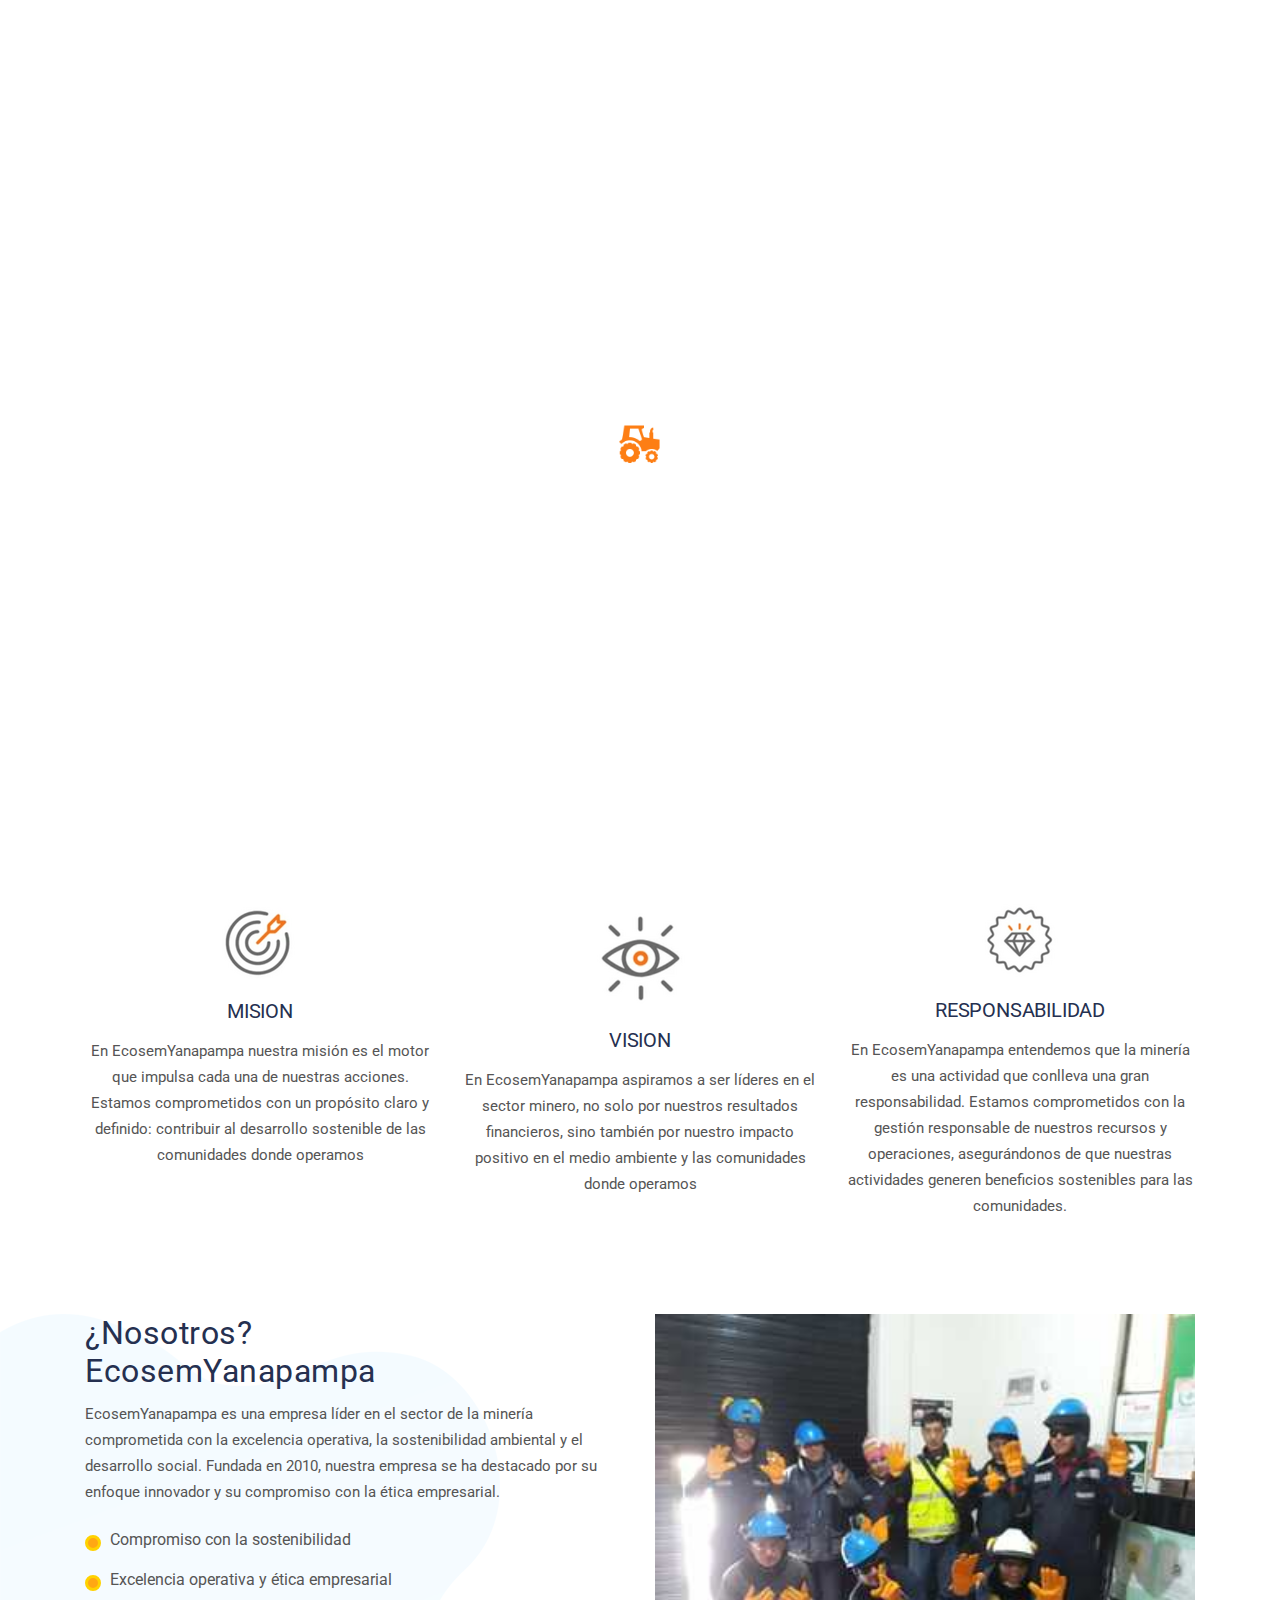
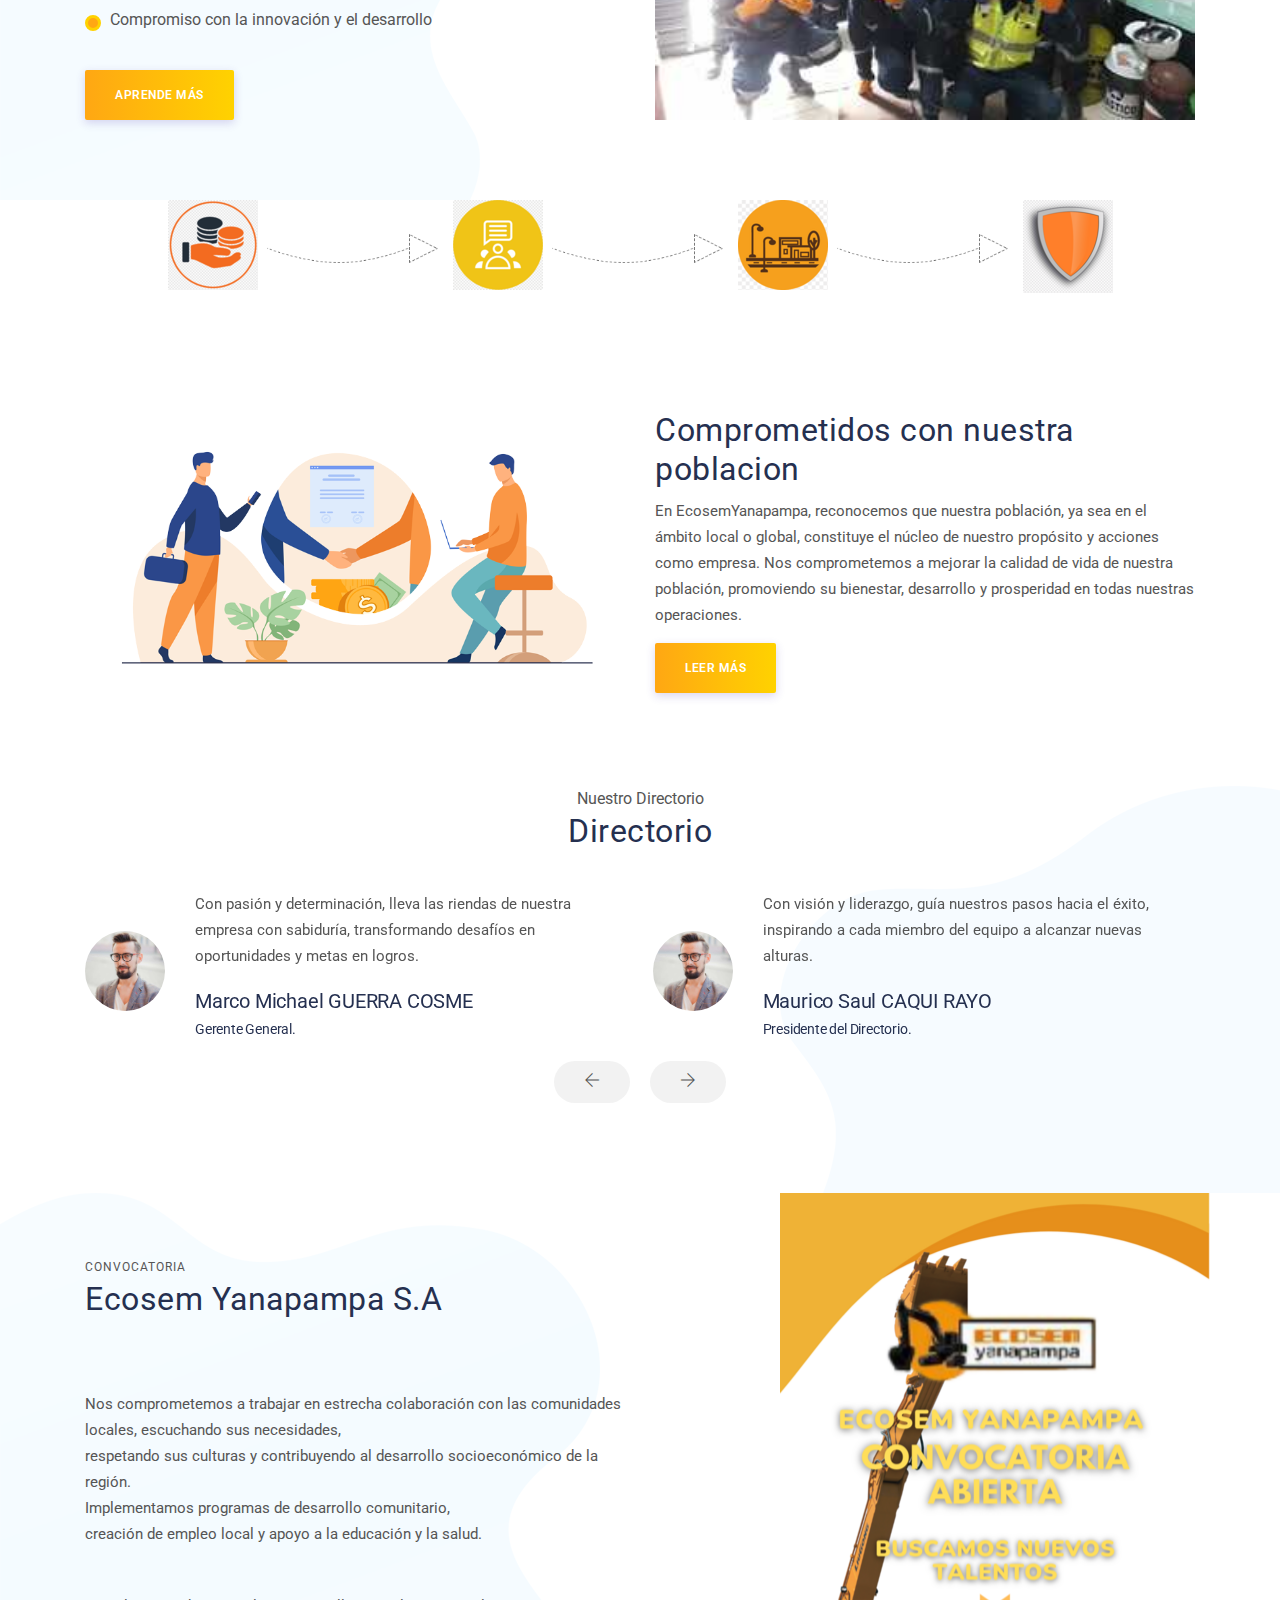
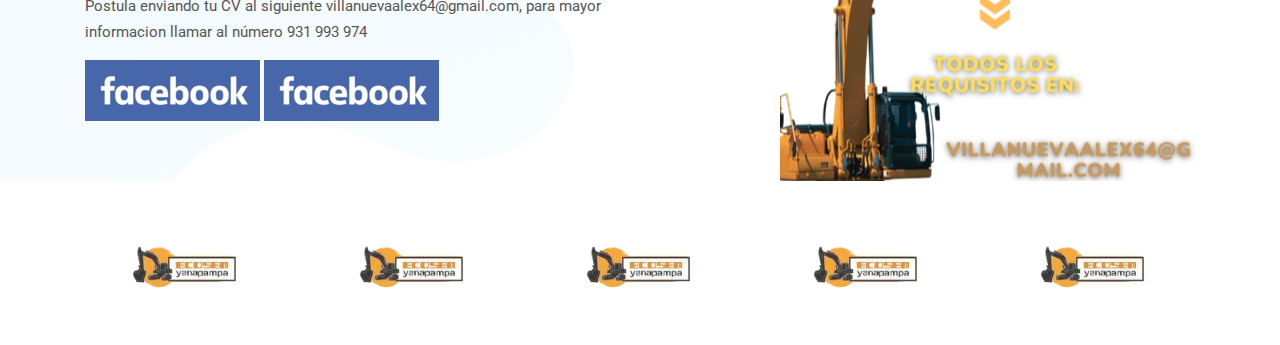
<file: index.html>
<html xmlns="http://www.w3.org/1999/xhtml" lang="en">

<head>
	<meta http-equiv="Content-Type" content="text/html; charset=utf-8" />
	<meta name="description" content="HTTrack is an easy-to-use website mirror utility. It allows you to download a World Wide website from the Internet to a local directory,building recursively all structures, getting html, images, and other files from the server to your computer. Links are rebuiltrelatively so that you can freely browse to the local site (works with any browser). You can mirror several sites together so that you can jump from one toanother. You can, also, update an existing mirror site, or resume an interrupted download. The robot is fully configurable, with an integrated help" />
	<meta name="keywords" content="httrack, HTTRACK, HTTrack, winhttrack, WINHTTRACK, WinHTTrack, offline browser, web mirror utility, aspirateur web, surf offline, web capture, www mirror utility, browse offline, local  site builder, website mirroring, aspirateur www, internet grabber, capture de site web, internet tool, hors connexion, unix, dos, windows 95, windows 98, solaris, ibm580, AIX 4.0, HTS, HTGet, web aspirator, web aspirateur, libre, GPL, GNU, free software" />
	<title>Local index - HTTrack Website Copier</title>
  <!-- Mirror and index made by HTTrack Website Copier/3.49-2 [XR&CO'2014] -->
	<style type="text/css">
	<!--

body {
	margin: 0;  padding: 0;  margin-bottom: 15px;  margin-top: 8px;
	background: #77b;
}
body, td {
	font: 14px "Trebuchet MS", Verdana, Arial, Helvetica, sans-serif;
	}

#subTitle {
	background: #000;  color: #fff;  padding: 4px;  font-weight: bold; 
	}

#siteNavigation a, #siteNavigation .current {
	font-weight: bold;  color: #448;
	}
#siteNavigation a:link    { text-decoration: none; }
#siteNavigation a:visited { text-decoration: none; }

#siteNavigation .current { background-color: #ccd; }

#siteNavigation a:hover   { text-decoration: none;  background-color: #fff;  color: #000; }
#siteNavigation a:active  { text-decoration: none;  background-color: #ccc; }


a:link    { text-decoration: underline;  color: #00f; }
a:visited { text-decoration: underline;  color: #000; }
a:hover   { text-decoration: underline;  color: #c00; }
a:active  { text-decoration: underline; }

#pageContent {
	clear: both;
	border-bottom: 6px solid #000;
	padding: 10px;  padding-top: 20px;
	line-height: 1.65em;
	background-image: url(backblue.gif);
	background-repeat: no-repeat;
	background-position: top right;
	}

#pageContent, #siteNavigation {
	background-color: #ccd;
	}


.imgLeft  { float: left;   margin-right: 10px;  margin-bottom: 10px; }
.imgRight { float: right;  margin-left: 10px;   margin-bottom: 10px; }

hr { height: 1px;  color: #000;  background-color: #000;  margin-bottom: 15px; }

h1 { margin: 0;  font-weight: bold;  font-size: 2em; }
h2 { margin: 0;  font-weight: bold;  font-size: 1.6em; }
h3 { margin: 0;  font-weight: bold;  font-size: 1.3em; }
h4 { margin: 0;  font-weight: bold;  font-size: 1.18em; }

.blak { background-color: #000; }
.hide { display: none; }
.tableWidth { min-width: 400px; }

.tblRegular       { border-collapse: collapse; }
.tblRegular td    { padding: 6px;  background-image: url(fade.gif);  border: 2px solid #99c; }
.tblHeaderColor, .tblHeaderColor td { background: #99c; }
.tblNoBorder td   { border: 0; }


// -->
</style>

</head>

<table width="76%" border="0" align="center" cellspacing="0" cellpadding="3" class="tableWidth">
	<tr>
	<td id="subTitle">HTTrack Website Copier - Open Source offline browser</td>
	</tr>
</table>
<table width="76%" border="0" align="center" cellspacing="0" cellpadding="0" class="tableWidth">
<tr class="blak">
<td>
	<table width="100%" border="0" align="center" cellspacing="1" cellpadding="0">
	<tr>
	<td colspan="6"> 
		<table width="100%" border="0" align="center" cellspacing="0" cellpadding="10">
		<tr> 
		<td id="pageContent"> 
<!-- ==================== End prologue ==================== -->

	<meta name="generator" content="HTTrack Website Copier/3.x">
	<TITLE>Local index - HTTrack</TITLE>
</HEAD>
<BODY>
<H1 ALIGN=Center>Index of locally available sites:</H1>
	<TABLE BORDER="0" WIDTH="100%" CELLSPACING="1" CELLPADDING="0">
		<TR>
			<TD BACKGROUND="fade.gif">
				&middot;
					<A HREF="html.dynamiclayers.net/it/enros/index04b9.html">
						Enros | Bitcoin & Cryptocurrency Landing Page
					</A>		
			</TD>
		</TR>
	</TABLE>
	<BR>
	<BR>
	<BR>
  	<H6 ALIGN="RIGHT">
	<I>Mirror and index made by HTTrack Website Copier [XR&amp;CO'2008]</I>
	</H6>
	<!-- Mirror and index made by HTTrack Website Copier/3.49-2 [XR&CO'2014] -->
	<!-- Thanks for using HTTrack Website Copier! -->
	<meta HTTP-EQUIV="Refresh" CONTENT="0; URL=html.dynamiclayers.net/it/enros/index04b9.html">


<!-- ==================== Start epilogue ==================== -->
		</td>
		</tr>
		</table>
	</td>
	</tr>
	</table>
</td>
</tr>
</table>

<table width="76%" border="0" align="center" valign="bottom" cellspacing="0" cellpadding="0">
	<tr>
	<td id="footer"><small>&copy; 2008 Xavier Roche & other contributors - Web Design: Leto Kauler.</small></td>
	</tr>
</table>

</body>

</html>
</file>
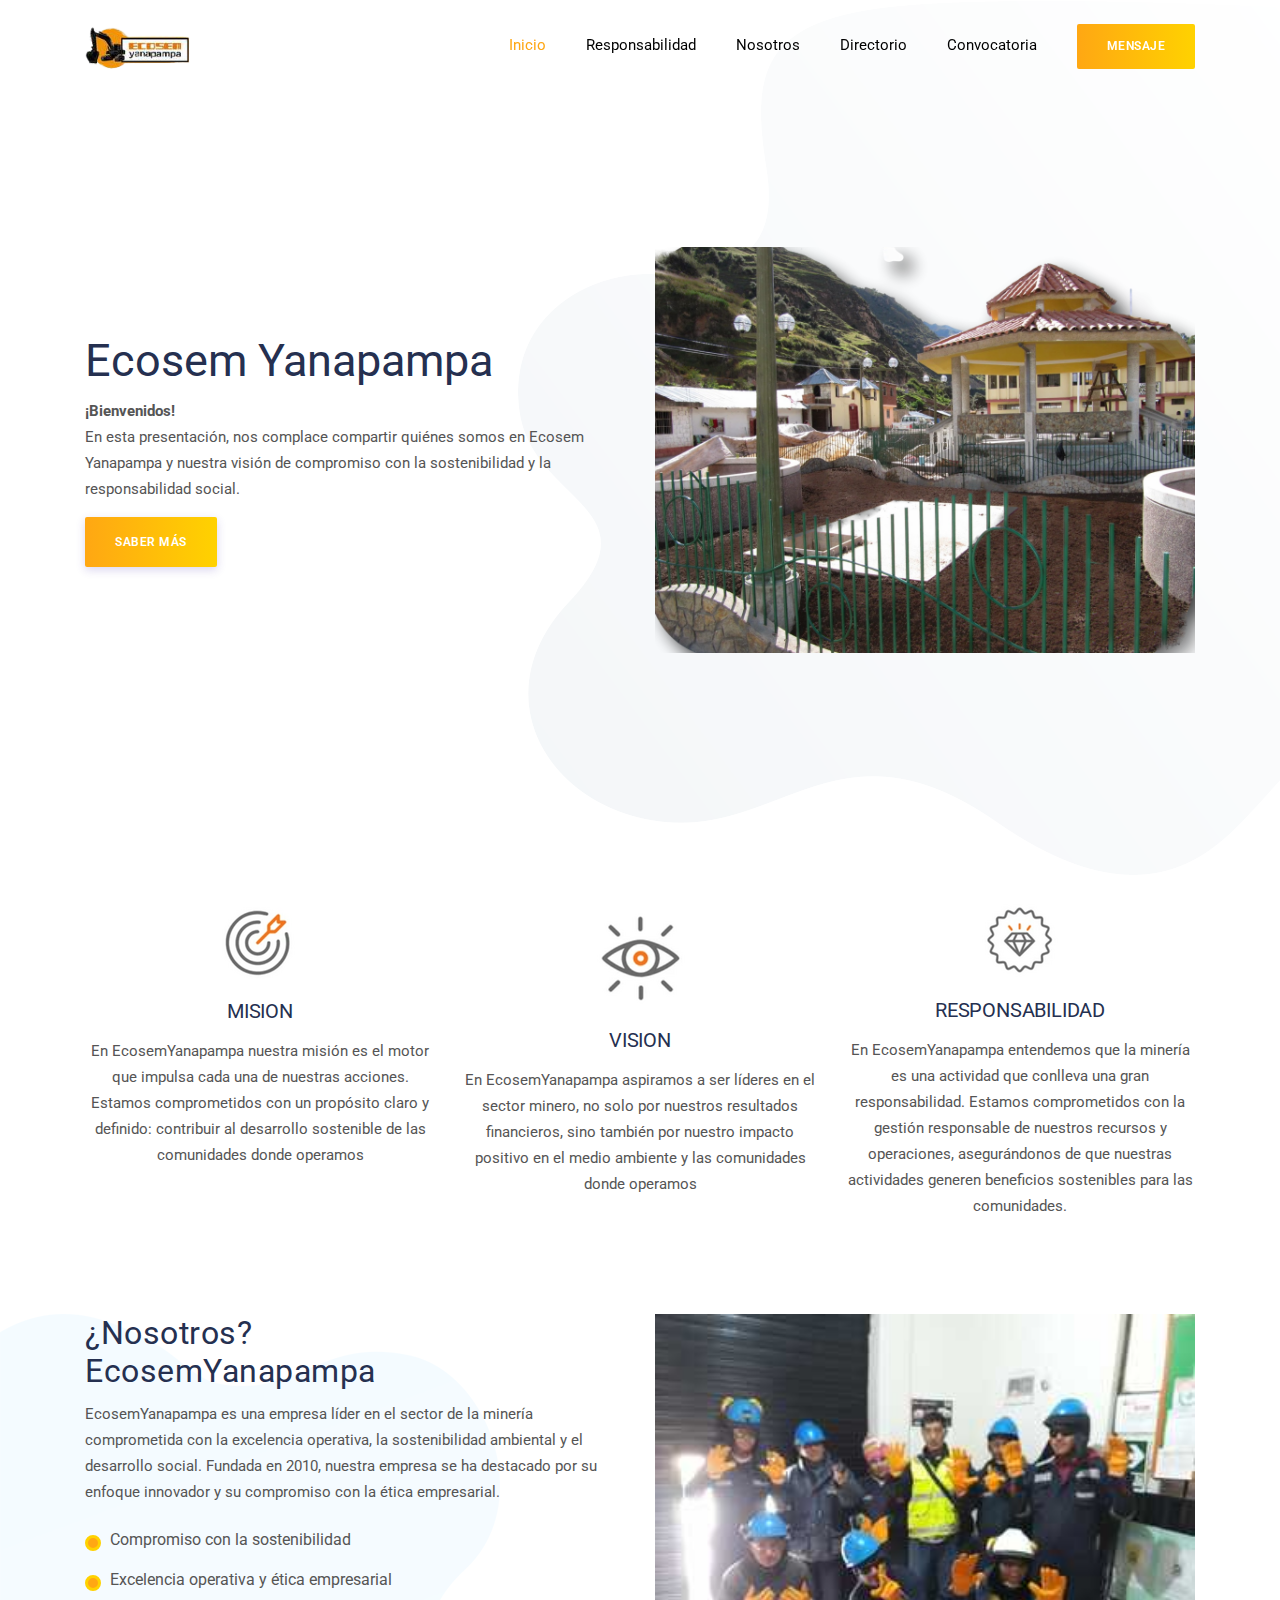
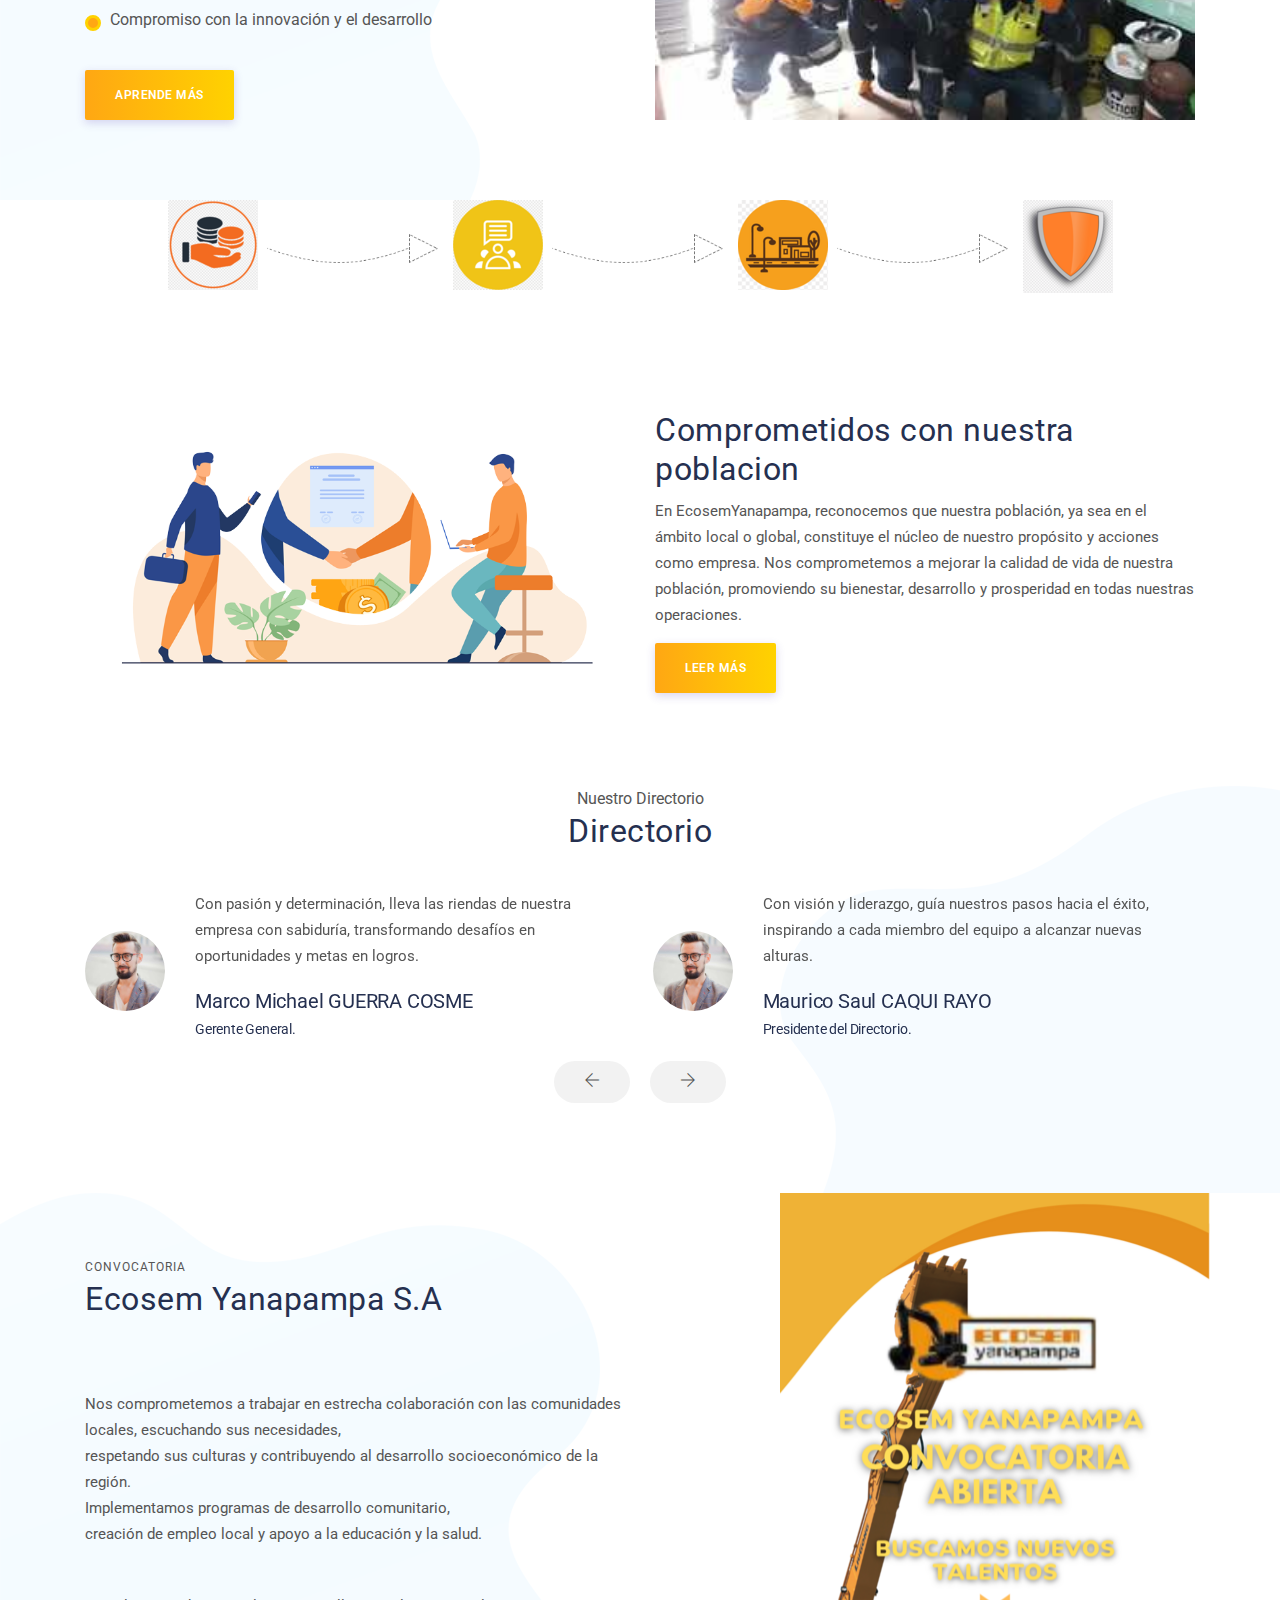
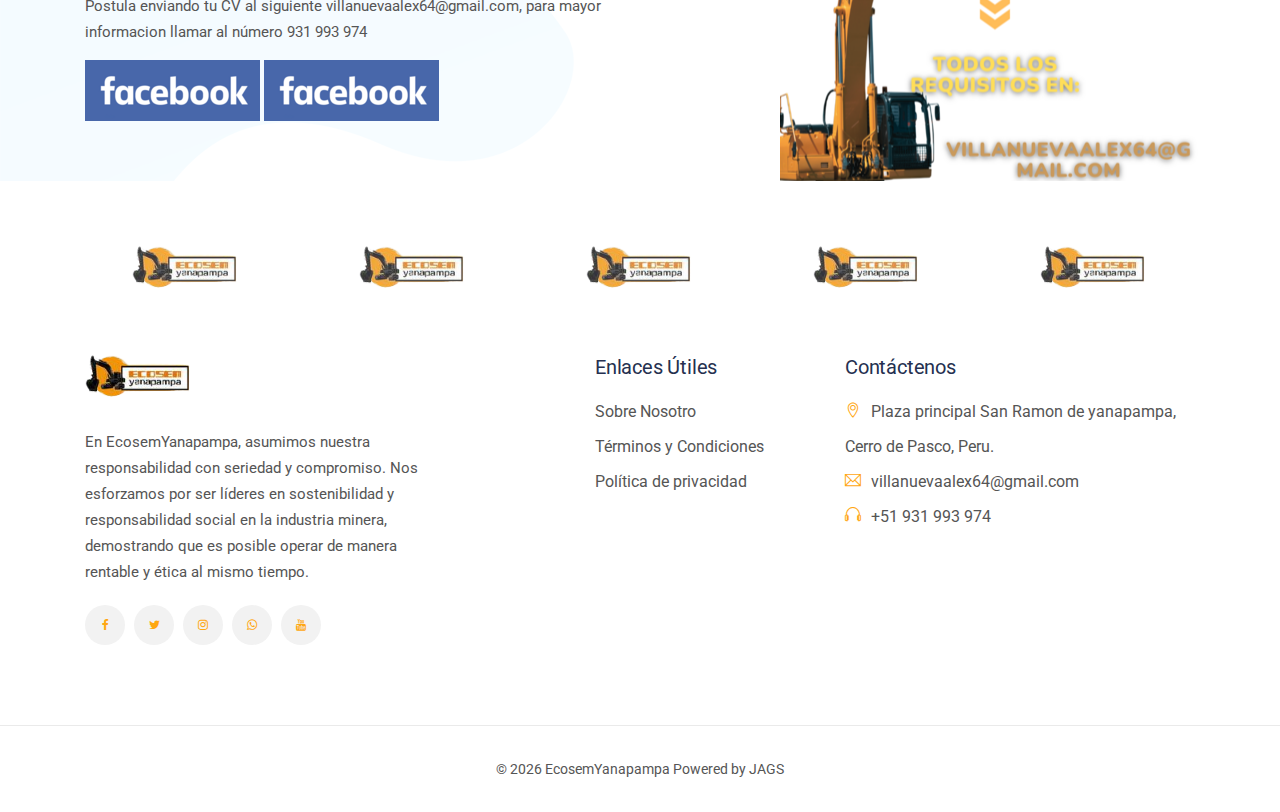
<file: html.dynamiclayers.net/it/enros/index04b9.html>
<!doctype html>
<html class="no-js" lang="es">
<head>
        <meta charset="utf-8">
        <meta name="viewport" content="width=device-width, initial-scale=1">
		<meta name="description" content="Bitcoin & Cryptocurrency landing page">
        <meta name="author" content="TeamXcel">

        <title> Ecosem | Yanapampa </title>

		<link rel="shortcut icon" type="image/x-icon" href="img/tractor.png">

		<!-- Font Awesome CSS -->
        <link rel="stylesheet" href="css/font-awesome.min.css">
        <!-- Themify Icons CSS -->
        <link rel="stylesheet" href="css/themify-icons.css">
        <!-- Elegant Font Icons CSS -->
        <link rel="stylesheet" href="css/elegant-font-icons.css">
        <!-- Elegant Line Icons CSS -->
        <link rel="stylesheet" href="css/elegant-line-icons.css">
		<!-- Bootstrap CSS -->
        <link rel="stylesheet" href="css/bootstrap.min.css">
        <!-- Slicknav CSS -->
        <link rel="stylesheet" href="css/slicknav.min.css">
        <!-- animate CSS -->
        <link rel="stylesheet" href="css/animate.min.css">
		<!-- OWL-Carousel CSS -->
        <link rel="stylesheet" href="css/owl.carousel.css">
		<!-- Main CSS -->
        <link rel="stylesheet" href="css/main.css">
		<!-- Responsive CSS -->
        <link rel="stylesheet" href="css/responsive.css">

        <script src="js/vendor/modernizr-2.8.3-respond-1.4.2.min.js"></script>
    </head>
    <body data-spy="scroll" data-target="#navmenu" data-offset="70">
        <div id='preloader' >
            <div class='loader' >
                <img src="img/tractor.png" width="700px" alt="">
            </div>
        </div><!-- Preloader -->

        <header id="header" class="header-section">
            <div class="container">
                <nav class="navbar">
                    <a href="#home" class="navbar-brand"><img src="img/logo(1).png" alt="EcosemYanapampa"></a><!-- /.navbar-brand -->
                    <div class="d-flex menu-wrap">
                       <div id="navmenu" class="mainmenu">
                           <ul class="nav">
                                <li ><a data-scroll class="nav-link active" href="#home">Inicio <span class="sr-only">(current)</span></a></li>
                                <li><a data-scroll class="nav-link" href="#services">Responsabilidad</a></li>
                                <li><a data-scroll class="nav-link" href="#about">Nosotros</a></li>
                                <li><a data-scroll class="nav-link" href="#reviews">Directorio</a></li>
                                <li><a data-scroll class="nav-link" href="#download">Convocatoria</a></li>
                                <li><a href="#" class="signup-btn">Mensaje</a></li>
                            </ul>
                       </div>
                    </div><!-- /.menu-wrap -->
                </nav><!-- /.navbar -->
            </div>
		</header> <!-- /.header-section -->

		<section id="home" class="hero-section d-flex align-items-center">
            <div class="bg-shape"></div>
            <div class="container">
                <div class="row hero-wrap">
                    <div class="col-md-6 xs-padding">
                        <div class="hero-content">
                            <h1>Ecosem Yanapampa</h1>
                            <p><strong>¡Bienvenidos!</strong><br> En esta presentación, nos complace compartir quiénes somos en Ecosem Yanapampa y nuestra visión de compromiso con la sostenibilidad y la responsabilidad social.</p>
                            <a href="#" class="default-btn">Saber más</a>
                        </div>
                    </div><!-- Content -->
                    <div class="col-md-6 xs-padding">
                        <div class="hero-img">
                            <img src="img/hero-img-1.png" alt="Hero Img">
                        </div>
                    </div><!-- Image -->
                </div><!-- /.row.hero-wrap -->
            </div>
        </section><!-- /.hero-section -->

        <section id="services" class="services-section pd-bottom">
            <div class="container">
                <div class="row">
                    <div class="col-lg-4 col-sm-6 sm-padding">
                        <div class="service-content text-center">
                            <img src="img/mision(1).png" alt="icon">
                            <h3>MISION</h3>
                            <p>En EcosemYanapampa nuestra misión es el motor que impulsa cada una de nuestras acciones. Estamos comprometidos con un propósito claro y definido: contribuir al desarrollo sostenible de las comunidades donde operamos</p>
                        </div>
                    </div><!-- Service 1 -->
                    <div class="col-lg-4 col-sm-6 sm-padding">
                        <div class="service-content text-center">
                            <img src="img/vision(1).png" alt="icon">
                            <h3>VISION</h3>
                            <p>En EcosemYanapampa aspiramos a ser líderes en el sector minero, no solo por nuestros resultados financieros, sino también por nuestro impacto positivo en el medio ambiente y las comunidades donde operamos</p>
                        </div>
                    </div><!-- Service 2 -->
                    <div class="col-lg-4 col-sm-6 sm-padding">
                        <div class="service-content text-center">
                            <img src="img/responsabilidad(1).png" alt="icon">
                            <h3>RESPONSABILIDAD</h3>
                            <p>En EcosemYanapampa entendemos que la minería es una actividad que conlleva una gran responsabilidad. Estamos comprometidos con la gestión responsable de nuestros recursos y operaciones, asegurándonos de que nuestras actividades generen beneficios sostenibles para las comunidades.</p>
                        </div>
                    </div><!-- Service 3 -->
                </div><!-- /.row -->
            </div>
        </section><!-- /.service-section -->

        <section id="about" class="content-section pd-bottom">
           <div class="bg-shape"></div>
            <div class="container">
                <div class="row content-wrap align-items-center">
                   <div class="col-md-6 sm-padding">
                        <div class="content-details">
                            <h2>¿Nosotros? <br>EcosemYanapampa</h2>
                            <p>EcosemYanapampa es una empresa líder en el sector de la minería comprometida con la excelencia operativa, la sostenibilidad ambiental y el desarrollo social. Fundada en 2010, nuestra empresa se ha destacado por su enfoque innovador y su compromiso con la ética empresarial.</p>
                            <ul class="content-list">
                                <li>Compromiso con la sostenibilidad</li>
                                <li>Excelencia operativa y ética empresarial</li>
                                <li>Compromiso con la innovación y el desarrollo</li>
                            </ul>
                            <a href="#" class="default-btn">Aprende Más</a>
                        </div>
                    </div><!-- Content Details -->
                    <div class="col-md-6 sm-padding">
                        <img src="img/content-1-1.jpg" alt="image">
                    </div><!-- Image -->
                </div><!-- /.content-wrap -->
            </div>
        </section><!-- /.content-section -->

        <section class="work-process pd-bottom">
            <div class="container">
                <div class="row">
                    <div class="col-lg-3 col-sm-6 sm-padding">
                        <div class="work-process-content text-center">
                            <img src="img/01 (1).png" alt="icon">
                            <h3>

                            </h3>
                        </div>
                        <div class="arrows"></div>
                    </div><!-- Item 1 -->
                    <div class="col-lg-3 col-sm-6 sm-padding">
                        <div class="work-process-content text-center">
                            <img src="img/04 (1).png" alt="icon">
                            <h3>

                            </h3>
                        </div>
                        <div class="arrows"></div>
                    </div><!-- Item 2 -->
                    <div class="col-lg-3 col-sm-6 sm-padding">
                        <div class="work-process-content text-center">
                            <img src="img/03 (1).png" alt="icon">
                            <h3>

                            </h3>
                        </div>
                        <div class="arrows"></div>
                    </div><!-- Item 3 -->
                    <div class="col-lg-3 col-sm-6 sm-padding">
                        <div class="work-process-content text-center">
                            <img src="img/02 (1).png" alt="icon">
                            <h3>

                            </h3>
                        </div>
                    </div><!-- Item 4 -->
                </div><!-- /.row -->
            </div>
        </section><!-- /.work-process -->

        <section class="content-section pd-bottom">
            <div class="container">
                <div class="row content-wrap align-items-center">
                   <div class="col-md-6 sm-padding">
                        <img src="img/content-2-1.png" alt="image">
                    </div>
                   <div class="col-md-6 sm-padding">
                        <div class="content-details">
                            <h2>Comprometidos con nuestra poblacion</h2>
                            <p>En EcosemYanapampa, reconocemos que nuestra población, ya sea en el ámbito local o global, constituye el núcleo de nuestro propósito y acciones como empresa. Nos comprometemos a mejorar la calidad de vida de nuestra población, promoviendo su bienestar, desarrollo y prosperidad en todas nuestras operaciones.</p>
                            <a href="#" class="default-btn">Leer más</a>
                        </div>
                    </div>
                </div><!-- /.content-wrap -->
            </div>
        </section><!-- /.content-section -->

        <section id="reviews" class="testimonial-section pd-bottom">
            <div class="bg-shape"></div>
            <div class="container">
                <div class="section-heading text-center mb-40">
                   <span>Nuestro Directorio</span>
                   <h2>Directorio</h2>
                </div><!-- /.section-heading -->
                <div id="testimonial-carousel" class="testimonial-carousel owl-carousel">
                    <div class="testimonial-item">
                        <div class="clients-thumb"><img src="img/testi-2.jpg" alt="profile"></div>
                        <div class="testi-content">
                            <p>Con pasión y determinación, lleva las riendas de nuestra empresa con sabiduría, transformando desafíos en oportunidades y metas en logros.</p>
                            <h4>Marco Michael GUERRA COSME <span>Gerente General.</span></h4>
                        </div>
                    </div><!-- /.testimonial-item -->
                    <div class="testimonial-item">
                       <div class="clients-thumb"><img src="img/testi-2.jpg" alt="profile"></div>
                       <div class="testi-content">
                            <p>Con visión y liderazgo, guía nuestros pasos hacia el éxito, inspirando a cada miembro del equipo a alcanzar nuevas alturas.</p>
                            <h4>Maurico Saul CAQUI RAYO <span>Presidente del Directorio.</span></h4>
                        </div>
                    </div><!-- /.testimonial-item -->
                    <div class="testimonial-item">
                        <div class="clients-thumb"><img src="img/Nayda.jpg" alt="profile"></div>
                        <div class="testi-content">
                             <p>Con visión y liderazgo, guía nuestros pasos hacia el éxito, inspirando a cada miembro del equipo a alcanzar nuevas alturas.</p>
                             <h4>Neyda MENDOZA CALDERON.<span>Primer Directorio.</span></h4>
                         </div>
                     </div><!-- /.testimonial-item -->
                    <div class="testimonial-item">
                        <div class="clients-thumb"><img src="img/Elmer.png" alt="profile"></div>
                        <div class="testi-content">
                            <p>Con gracia y eficiencia, aporta una perspectiva invaluable a nuestro equipo, impulsando la innovación y la colaboración en cada proyecto.</p>
                            <h4>Elmer COSME GUERRA <span>Segundo Directorio.</span></h4>
                        </div>
                    </div><!-- /.testimonial-item -->
                    <div class="testimonial-item">
                        <div class="clients-thumb"><img src="img/testi-1.jpg" alt="profile"></div>
                        <div class="testi-content">
                            <p>Con precisión y compromiso, salvaguarda nuestros recursos con diligencia, asegurando una gestión financiera sólida que respalda nuestro crecimiento y estabilidad.</p>
                            <h4>Jhesly Anita YACOLCA CABELLO<span>Tercer Directorio.</span></h4>
                        </div>
                    </div><!-- /.testimonial-item -->
                </div><!-- /.testimonial-carousel -->
            </div>
        </section><!-- /.testimonial-section -->

        <section id="download" class="download-section">
            <div class="bg-shape"></div>
            <div class="container">
                <div class="row">
                    <div class="col-lg-6">
                        <div class="download-content padding pd-top-none">
                            
                            <span>Convocatoria</span>
                            <h2>Ecosem Yanapampa S.A</h2>
                            <br>
                            <br>
                            <p>Nos comprometemos a trabajar en estrecha colaboración con las comunidades locales, escuchando sus necesidades,<br> respetando sus culturas y contribuyendo al desarrollo socioeconómico de la región.<br> Implementamos programas de desarrollo comunitario, <br>creación de empleo local y apoyo a la educación y la salud.</p>
                            
                            <div class="dl-btn">
                                <br>
                            <p>Postula enviando tu CV al siguiente villanuevaalex64@gmail.com, para mayor informacion llamar al número 931 993 974</p>
                                <a href="https://www.facebook.com/p/Ecosem-Yanapampa-SA-100064205010565/"><img src="img/facebook.png" alt="button"></a>
                                <a href="https://www.facebook.com/p/Ecosem-Yanapampa-SA-100064205010565/"><img src="img/facebook.png" alt="button"></a>
                                
                            </div>
                        </div>
                    </div>
                    <div class="col-lg-6"></div>
                    <div class="dl-moc d-none d-lg-block"></div>
                </div><!-- /.row -->
            </div>
        </section><!-- /.download-section -->

        <div class="sponsor-section padding">
            <div class="container">
                <ul id="sponsor-carousel" class="sponsor-carousel owl-carousel">
                    <li class="sponsor-item">
                        <img src="img/logo(1).png" alt="sponsor-image">
                    </li>
                    <li class="sponsor-item">
                        <img src="img/logo(1).png" alt="sponsor-image">
                    </li>
                    <li class="sponsor-item">
                        <img src="img/logo(1).png" alt="sponsor-image">
                    </li>
                    <li class="sponsor-item">
                        <img src="img/logo(1).png" alt="sponsor-image">
                    </li>
                    <li class="sponsor-item">
                        <img src="img/logo(1).png" alt="sponsor-image">
                    </li>
                    <li class="sponsor-item">
                        <img src="img/logo(1).png" alt="sponsor-image">
                    </li>
                </ul>
            </div>
        </div><!-- /.sponsor-section -->


        <section class="widget-section bd-bottom pd-bottom">
            <div class="container">
                <div class="row">
                    <div class="col-lg-4 col-sm-6 sm-padding">
                        <div class="widget-content">
                            <img src="img/logo(1).png" alt="Brand">
                            <p>En EcosemYanapampa, asumimos nuestra responsabilidad con seriedad y compromiso. Nos esforzamos por ser líderes en sostenibilidad y responsabilidad social en la industria minera, demostrando que es posible operar de manera rentable y ética al mismo tiempo.</p>
                            <ul class="widget-social">
                                <li><a href="https://www.facebook.com/p/Ecosem-Yanapampa-SA-100064205010565/"><i class="fa fa-facebook"></i></a></li>
                                <li><a href="#"><i class="fa fa-twitter"></i></a></li>
                                <li><a href="#"><i class="fa fa-instagram"></i></a></li>
                                <li><a href="#"><i class="fa fa-whatsapp"></i></a></li>
                                <li><a href="#"><i class="fa fa-youtube"></i></a></li>
                            </ul>
                        </div>
                    </div><!-- Widget 1 -->
                    <div class="col-lg-4 col-sm-6 sm-padding">
                        <div class="widget-content mid-content">
                            <h3>Enlaces Útiles</h3>
                            <ul class="widget-link">
                                <li><a href="#">Sobre Nosotro</a></li>
                                <li><a href="#">Términos y Condiciones</a></li>
                                <li><a href="#">Política de privacidad</a></li>
                            </ul>
                        </div>
                    </div><!-- Widget 2 -->
                    <div class="col-lg-4 col-sm-6 sm-padding">
                        <div class="widget-content">
                            <h3>Contáctenos</h3>
                            <ul class="widget-link">
                                <li><i class="ti-location-pin"></i>Plaza principal San Ramon de yanapampa, Cerro de Pasco, Peru.</li>
                                <li><i class="ti-email"></i>villanuevaalex64@gmail.com</li>
                                <li><i class="ti-headphone"></i>+51 931 993 974</li>
                            </ul>
                        </div>
                    </div><!-- Widget 3 -->
                </div>
            </div>
        </section><!-- /.widget-section -->

		<footer class="footer-section align-center">
			<div class="container">
				<p>&copy; <span id="currentYear"></span> EcosemYanapampa Powered by JAGS</p>
			</div>
		</footer><!-- /.footer-section -->

		<a data-scroll href="#header" id="scroll-to-top"><i class="arrow_carrot-up"></i></a><!-- /#scroll-to-top -->

		<!-- jQuery Lib -->
		<script src="js/vendor/jquery-1.12.4.min.js"></script>
		<!-- Bootstrap JS -->
		<script src="js/vendor/bootstrap.min.js"></script>
		<!-- Tether JS -->
		<script src="js/vendor/tether.min.js"></script>
		<!-- Slicknav JS -->
		<script src="js/vendor/jquery.slicknav.min.js"></script>
		<!-- OWL-Carousel JS -->
		<script src="js/vendor/owl.carousel.min.js"></script>
		<!-- Smooth Scroll JS -->
		<script src="js/vendor/smooth-scroll.min.js"></script>
		<!-- Ajaxchimp JS -->
		<script src="js/vendor/jquery.ajaxchimp.min.js"></script>
		<!-- Wow JS -->
		<script src="js/vendor/wow.min.js"></script>
		<!-- Main JS -->
		<script src="js/main.js"></script>

    </body>

<!-- Mirrored from html.dynamiclayers.net/it/enros/index.html?storefront=envato-elements by HTTrack Website Copier/3.x [XR&CO'2014], Wed, 13 Mar 2024 17:40:50 GMT -->
</html>
</file>
<file: html.dynamiclayers.net/it/enros/css/themify-icons.css>
@font-face{font-family:themify;src:url(../fonts/themify9f24.eot?-fvbane);src:url(../fonts/themifyd41d.eot?#iefix-fvbane) format('embedded-opentype'),url(../fonts/themify9f24.woff?-fvbane) format('woff'),url(../fonts/themify9f24.ttf?-fvbane) format('truetype'),url(../fonts/themify9f24.svg?-fvbane#themify) format('svg');font-weight:400;font-style:normal}[class*=" ti-"],[class^=ti-]{font-family:themify;speak:none;font-style:normal;font-weight:400;font-variant:normal;text-transform:none;line-height:1;-webkit-font-smoothing:antialiased;-moz-osx-font-smoothing:grayscale}.ti-wand:before{content:"\e600"}.ti-volume:before{content:"\e601"}.ti-user:before{content:"\e602"}.ti-unlock:before{content:"\e603"}.ti-unlink:before{content:"\e604"}.ti-trash:before{content:"\e605"}.ti-thought:before{content:"\e606"}.ti-target:before{content:"\e607"}.ti-tag:before{content:"\e608"}.ti-tablet:before{content:"\e609"}.ti-star:before{content:"\e60a"}.ti-spray:before{content:"\e60b"}.ti-signal:before{content:"\e60c"}.ti-shopping-cart:before{content:"\e60d"}.ti-shopping-cart-full:before{content:"\e60e"}.ti-settings:before{content:"\e60f"}.ti-search:before{content:"\e610"}.ti-zoom-in:before{content:"\e611"}.ti-zoom-out:before{content:"\e612"}.ti-cut:before{content:"\e613"}.ti-ruler:before{content:"\e614"}.ti-ruler-pencil:before{content:"\e615"}.ti-ruler-alt:before{content:"\e616"}.ti-bookmark:before{content:"\e617"}.ti-bookmark-alt:before{content:"\e618"}.ti-reload:before{content:"\e619"}.ti-plus:before{content:"\e61a"}.ti-pin:before{content:"\e61b"}.ti-pencil:before{content:"\e61c"}.ti-pencil-alt:before{content:"\e61d"}.ti-paint-roller:before{content:"\e61e"}.ti-paint-bucket:before{content:"\e61f"}.ti-na:before{content:"\e620"}.ti-mobile:before{content:"\e621"}.ti-minus:before{content:"\e622"}.ti-medall:before{content:"\e623"}.ti-medall-alt:before{content:"\e624"}.ti-marker:before{content:"\e625"}.ti-marker-alt:before{content:"\e626"}.ti-arrow-up:before{content:"\e627"}.ti-arrow-right:before{content:"\e628"}.ti-arrow-left:before{content:"\e629"}.ti-arrow-down:before{content:"\e62a"}.ti-lock:before{content:"\e62b"}.ti-location-arrow:before{content:"\e62c"}.ti-link:before{content:"\e62d"}.ti-layout:before{content:"\e62e"}.ti-layers:before{content:"\e62f"}.ti-layers-alt:before{content:"\e630"}.ti-key:before{content:"\e631"}.ti-import:before{content:"\e632"}.ti-image:before{content:"\e633"}.ti-heart:before{content:"\e634"}.ti-heart-broken:before{content:"\e635"}.ti-hand-stop:before{content:"\e636"}.ti-hand-open:before{content:"\e637"}.ti-hand-drag:before{content:"\e638"}.ti-folder:before{content:"\e639"}.ti-flag:before{content:"\e63a"}.ti-flag-alt:before{content:"\e63b"}.ti-flag-alt-2:before{content:"\e63c"}.ti-eye:before{content:"\e63d"}.ti-export:before{content:"\e63e"}.ti-exchange-vertical:before{content:"\e63f"}.ti-desktop:before{content:"\e640"}.ti-cup:before{content:"\e641"}.ti-crown:before{content:"\e642"}.ti-comments:before{content:"\e643"}.ti-comment:before{content:"\e644"}.ti-comment-alt:before{content:"\e645"}.ti-close:before{content:"\e646"}.ti-clip:before{content:"\e647"}.ti-angle-up:before{content:"\e648"}.ti-angle-right:before{content:"\e649"}.ti-angle-left:before{content:"\e64a"}.ti-angle-down:before{content:"\e64b"}.ti-check:before{content:"\e64c"}.ti-check-box:before{content:"\e64d"}.ti-camera:before{content:"\e64e"}.ti-announcement:before{content:"\e64f"}.ti-brush:before{content:"\e650"}.ti-briefcase:before{content:"\e651"}.ti-bolt:before{content:"\e652"}.ti-bolt-alt:before{content:"\e653"}.ti-blackboard:before{content:"\e654"}.ti-bag:before{content:"\e655"}.ti-move:before{content:"\e656"}.ti-arrows-vertical:before{content:"\e657"}.ti-arrows-horizontal:before{content:"\e658"}.ti-fullscreen:before{content:"\e659"}.ti-arrow-top-right:before{content:"\e65a"}.ti-arrow-top-left:before{content:"\e65b"}.ti-arrow-circle-up:before{content:"\e65c"}.ti-arrow-circle-right:before{content:"\e65d"}.ti-arrow-circle-left:before{content:"\e65e"}.ti-arrow-circle-down:before{content:"\e65f"}.ti-angle-double-up:before{content:"\e660"}.ti-angle-double-right:before{content:"\e661"}.ti-angle-double-left:before{content:"\e662"}.ti-angle-double-down:before{content:"\e663"}.ti-zip:before{content:"\e664"}.ti-world:before{content:"\e665"}.ti-wheelchair:before{content:"\e666"}.ti-view-list:before{content:"\e667"}.ti-view-list-alt:before{content:"\e668"}.ti-view-grid:before{content:"\e669"}.ti-uppercase:before{content:"\e66a"}.ti-upload:before{content:"\e66b"}.ti-underline:before{content:"\e66c"}.ti-truck:before{content:"\e66d"}.ti-timer:before{content:"\e66e"}.ti-ticket:before{content:"\e66f"}.ti-thumb-up:before{content:"\e670"}.ti-thumb-down:before{content:"\e671"}.ti-text:before{content:"\e672"}.ti-stats-up:before{content:"\e673"}.ti-stats-down:before{content:"\e674"}.ti-split-v:before{content:"\e675"}.ti-split-h:before{content:"\e676"}.ti-smallcap:before{content:"\e677"}.ti-shine:before{content:"\e678"}.ti-shift-right:before{content:"\e679"}.ti-shift-left:before{content:"\e67a"}.ti-shield:before{content:"\e67b"}.ti-notepad:before{content:"\e67c"}.ti-server:before{content:"\e67d"}.ti-quote-right:before{content:"\e67e"}.ti-quote-left:before{content:"\e67f"}.ti-pulse:before{content:"\e680"}.ti-printer:before{content:"\e681"}.ti-power-off:before{content:"\e682"}.ti-plug:before{content:"\e683"}.ti-pie-chart:before{content:"\e684"}.ti-paragraph:before{content:"\e685"}.ti-panel:before{content:"\e686"}.ti-package:before{content:"\e687"}.ti-music:before{content:"\e688"}.ti-music-alt:before{content:"\e689"}.ti-mouse:before{content:"\e68a"}.ti-mouse-alt:before{content:"\e68b"}.ti-money:before{content:"\e68c"}.ti-microphone:before{content:"\e68d"}.ti-menu:before{content:"\e68e"}.ti-menu-alt:before{content:"\e68f"}.ti-map:before{content:"\e690"}.ti-map-alt:before{content:"\e691"}.ti-loop:before{content:"\e692"}.ti-location-pin:before{content:"\e693"}.ti-list:before{content:"\e694"}.ti-light-bulb:before{content:"\e695"}.ti-Italic:before{content:"\e696"}.ti-info:before{content:"\e697"}.ti-infinite:before{content:"\e698"}.ti-id-badge:before{content:"\e699"}.ti-hummer:before{content:"\e69a"}.ti-home:before{content:"\e69b"}.ti-help:before{content:"\e69c"}.ti-headphone:before{content:"\e69d"}.ti-harddrives:before{content:"\e69e"}.ti-harddrive:before{content:"\e69f"}.ti-gift:before{content:"\e6a0"}.ti-game:before{content:"\e6a1"}.ti-filter:before{content:"\e6a2"}.ti-files:before{content:"\e6a3"}.ti-file:before{content:"\e6a4"}.ti-eraser:before{content:"\e6a5"}.ti-envelope:before{content:"\e6a6"}.ti-download:before{content:"\e6a7"}.ti-direction:before{content:"\e6a8"}.ti-direction-alt:before{content:"\e6a9"}.ti-dashboard:before{content:"\e6aa"}.ti-control-stop:before{content:"\e6ab"}.ti-control-shuffle:before{content:"\e6ac"}.ti-control-play:before{content:"\e6ad"}.ti-control-pause:before{content:"\e6ae"}.ti-control-forward:before{content:"\e6af"}.ti-control-backward:before{content:"\e6b0"}.ti-cloud:before{content:"\e6b1"}.ti-cloud-up:before{content:"\e6b2"}.ti-cloud-down:before{content:"\e6b3"}.ti-clipboard:before{content:"\e6b4"}.ti-car:before{content:"\e6b5"}.ti-calendar:before{content:"\e6b6"}.ti-book:before{content:"\e6b7"}.ti-bell:before{content:"\e6b8"}.ti-basketball:before{content:"\e6b9"}.ti-bar-chart:before{content:"\e6ba"}.ti-bar-chart-alt:before{content:"\e6bb"}.ti-back-right:before{content:"\e6bc"}.ti-back-left:before{content:"\e6bd"}.ti-arrows-corner:before{content:"\e6be"}.ti-archive:before{content:"\e6bf"}.ti-anchor:before{content:"\e6c0"}.ti-align-right:before{content:"\e6c1"}.ti-align-left:before{content:"\e6c2"}.ti-align-justify:before{content:"\e6c3"}.ti-align-center:before{content:"\e6c4"}.ti-alert:before{content:"\e6c5"}.ti-alarm-clock:before{content:"\e6c6"}.ti-agenda:before{content:"\e6c7"}.ti-write:before{content:"\e6c8"}.ti-window:before{content:"\e6c9"}.ti-widgetized:before{content:"\e6ca"}.ti-widget:before{content:"\e6cb"}.ti-widget-alt:before{content:"\e6cc"}.ti-wallet:before{content:"\e6cd"}.ti-video-clapper:before{content:"\e6ce"}.ti-video-camera:before{content:"\e6cf"}.ti-vector:before{content:"\e6d0"}.ti-themify-logo:before{content:"\e6d1"}.ti-themify-favicon:before{content:"\e6d2"}.ti-themify-favicon-alt:before{content:"\e6d3"}.ti-support:before{content:"\e6d4"}.ti-stamp:before{content:"\e6d5"}.ti-split-v-alt:before{content:"\e6d6"}.ti-slice:before{content:"\e6d7"}.ti-shortcode:before{content:"\e6d8"}.ti-shift-right-alt:before{content:"\e6d9"}.ti-shift-left-alt:before{content:"\e6da"}.ti-ruler-alt-2:before{content:"\e6db"}.ti-receipt:before{content:"\e6dc"}.ti-pin2:before{content:"\e6dd"}.ti-pin-alt:before{content:"\e6de"}.ti-pencil-alt2:before{content:"\e6df"}.ti-palette:before{content:"\e6e0"}.ti-more:before{content:"\e6e1"}.ti-more-alt:before{content:"\e6e2"}.ti-microphone-alt:before{content:"\e6e3"}.ti-magnet:before{content:"\e6e4"}.ti-line-double:before{content:"\e6e5"}.ti-line-dotted:before{content:"\e6e6"}.ti-line-dashed:before{content:"\e6e7"}.ti-layout-width-full:before{content:"\e6e8"}.ti-layout-width-default:before{content:"\e6e9"}.ti-layout-width-default-alt:before{content:"\e6ea"}.ti-layout-tab:before{content:"\e6eb"}.ti-layout-tab-window:before{content:"\e6ec"}.ti-layout-tab-v:before{content:"\e6ed"}.ti-layout-tab-min:before{content:"\e6ee"}.ti-layout-slider:before{content:"\e6ef"}.ti-layout-slider-alt:before{content:"\e6f0"}.ti-layout-sidebar-right:before{content:"\e6f1"}.ti-layout-sidebar-none:before{content:"\e6f2"}.ti-layout-sidebar-left:before{content:"\e6f3"}.ti-layout-placeholder:before{content:"\e6f4"}.ti-layout-menu:before{content:"\e6f5"}.ti-layout-menu-v:before{content:"\e6f6"}.ti-layout-menu-separated:before{content:"\e6f7"}.ti-layout-menu-full:before{content:"\e6f8"}.ti-layout-media-right-alt:before{content:"\e6f9"}.ti-layout-media-right:before{content:"\e6fa"}.ti-layout-media-overlay:before{content:"\e6fb"}.ti-layout-media-overlay-alt:before{content:"\e6fc"}.ti-layout-media-overlay-alt-2:before{content:"\e6fd"}.ti-layout-media-left-alt:before{content:"\e6fe"}.ti-layout-media-left:before{content:"\e6ff"}.ti-layout-media-center-alt:before{content:"\e700"}.ti-layout-media-center:before{content:"\e701"}.ti-layout-list-thumb:before{content:"\e702"}.ti-layout-list-thumb-alt:before{content:"\e703"}.ti-layout-list-post:before{content:"\e704"}.ti-layout-list-large-image:before{content:"\e705"}.ti-layout-line-solid:before{content:"\e706"}.ti-layout-grid4:before{content:"\e707"}.ti-layout-grid3:before{content:"\e708"}.ti-layout-grid2:before{content:"\e709"}.ti-layout-grid2-thumb:before{content:"\e70a"}.ti-layout-cta-right:before{content:"\e70b"}.ti-layout-cta-left:before{content:"\e70c"}.ti-layout-cta-center:before{content:"\e70d"}.ti-layout-cta-btn-right:before{content:"\e70e"}.ti-layout-cta-btn-left:before{content:"\e70f"}.ti-layout-column4:before{content:"\e710"}.ti-layout-column3:before{content:"\e711"}.ti-layout-column2:before{content:"\e712"}.ti-layout-accordion-separated:before{content:"\e713"}.ti-layout-accordion-merged:before{content:"\e714"}.ti-layout-accordion-list:before{content:"\e715"}.ti-ink-pen:before{content:"\e716"}.ti-info-alt:before{content:"\e717"}.ti-help-alt:before{content:"\e718"}.ti-headphone-alt:before{content:"\e719"}.ti-hand-point-up:before{content:"\e71a"}.ti-hand-point-right:before{content:"\e71b"}.ti-hand-point-left:before{content:"\e71c"}.ti-hand-point-down:before{content:"\e71d"}.ti-gallery:before{content:"\e71e"}.ti-face-smile:before{content:"\e71f"}.ti-face-sad:before{content:"\e720"}.ti-credit-card:before{content:"\e721"}.ti-control-skip-forward:before{content:"\e722"}.ti-control-skip-backward:before{content:"\e723"}.ti-control-record:before{content:"\e724"}.ti-control-eject:before{content:"\e725"}.ti-comments-smiley:before{content:"\e726"}.ti-brush-alt:before{content:"\e727"}.ti-youtube:before{content:"\e728"}.ti-vimeo:before{content:"\e729"}.ti-twitter:before{content:"\e72a"}.ti-time:before{content:"\e72b"}.ti-tumblr:before{content:"\e72c"}.ti-skype:before{content:"\e72d"}.ti-share:before{content:"\e72e"}.ti-share-alt:before{content:"\e72f"}.ti-rocket:before{content:"\e730"}.ti-pinterest:before{content:"\e731"}.ti-new-window:before{content:"\e732"}.ti-microsoft:before{content:"\e733"}.ti-list-ol:before{content:"\e734"}.ti-linkedin:before{content:"\e735"}.ti-layout-sidebar-2:before{content:"\e736"}.ti-layout-grid4-alt:before{content:"\e737"}.ti-layout-grid3-alt:before{content:"\e738"}.ti-layout-grid2-alt:before{content:"\e739"}.ti-layout-column4-alt:before{content:"\e73a"}.ti-layout-column3-alt:before{content:"\e73b"}.ti-layout-column2-alt:before{content:"\e73c"}.ti-instagram:before{content:"\e73d"}.ti-google:before{content:"\e73e"}.ti-github:before{content:"\e73f"}.ti-flickr:before{content:"\e740"}.ti-facebook:before{content:"\e741"}.ti-dropbox:before{content:"\e742"}.ti-dribbble:before{content:"\e743"}.ti-apple:before{content:"\e744"}.ti-android:before{content:"\e745"}.ti-save:before{content:"\e746"}.ti-save-alt:before{content:"\e747"}.ti-yahoo:before{content:"\e748"}.ti-wordpress:before{content:"\e749"}.ti-vimeo-alt:before{content:"\e74a"}.ti-twitter-alt:before{content:"\e74b"}.ti-tumblr-alt:before{content:"\e74c"}.ti-trello:before{content:"\e74d"}.ti-stack-overflow:before{content:"\e74e"}.ti-soundcloud:before{content:"\e74f"}.ti-sharethis:before{content:"\e750"}.ti-sharethis-alt:before{content:"\e751"}.ti-reddit:before{content:"\e752"}.ti-pinterest-alt:before{content:"\e753"}.ti-microsoft-alt:before{content:"\e754"}.ti-linux:before{content:"\e755"}.ti-jsfiddle:before{content:"\e756"}.ti-joomla:before{content:"\e757"}.ti-html5:before{content:"\e758"}.ti-flickr-alt:before{content:"\e759"}.ti-email:before{content:"\e75a"}.ti-drupal:before{content:"\e75b"}.ti-dropbox-alt:before{content:"\e75c"}.ti-css3:before{content:"\e75d"}.ti-rss:before{content:"\e75e"}.ti-rss-alt:before{content:"\e75f"}
</file>
<file: html.dynamiclayers.net/it/enros/css/elegant-font-icons.css>
@font-face {
	font-family: 'ElegantIcons';
	src:url('../fonts/ElegantIcons.eot');
	src:url('../fonts/ElegantIconsd41d.eot?#iefix') format('embedded-opentype'),
		url('../fonts/ElegantIcons.woff') format('woff'),
		url('../fonts/ElegantIcons.ttf') format('truetype'),
		url('../fonts/ElegantIcons.svg#ElegantIcons') format('svg');
	font-weight: normal;
	font-style: normal;
}

/* Use the following CSS code if you want to use data attributes for inserting your icons */
[data-icon]:before {
	font-family: 'ElegantIcons';
	content: attr(data-icon);
	speak: none;
	font-weight: normal;
	font-variant: normal;
	text-transform: none;
	line-height: 1;
	-webkit-font-smoothing: antialiased;
	-moz-osx-font-smoothing: grayscale;
}

/* Use the following CSS code if you want to have a class per icon */
/*
Instead of a list of all class selectors,
you can use the generic selector below, but it's slower:
[class*="your-class-prefix"] {
*/
.arrow_up, .arrow_down, .arrow_left, .arrow_right, .arrow_left-up, .arrow_right-up, .arrow_right-down, .arrow_left-down, .arrow-up-down, .arrow_up-down_alt, .arrow_left-right_alt, .arrow_left-right, .arrow_expand_alt2, .arrow_expand_alt, .arrow_condense, .arrow_expand, .arrow_move, .arrow_carrot-up, .arrow_carrot-down, .arrow_carrot-left, .arrow_carrot-right, .arrow_carrot-2up, .arrow_carrot-2down, .arrow_carrot-2left, .arrow_carrot-2right, .arrow_carrot-up_alt2, .arrow_carrot-down_alt2, .arrow_carrot-left_alt2, .arrow_carrot-right_alt2, .arrow_carrot-2up_alt2, .arrow_carrot-2down_alt2, .arrow_carrot-2left_alt2, .arrow_carrot-2right_alt2, .arrow_triangle-up, .arrow_triangle-down, .arrow_triangle-left, .arrow_triangle-right, .arrow_triangle-up_alt2, .arrow_triangle-down_alt2, .arrow_triangle-left_alt2, .arrow_triangle-right_alt2, .arrow_back, .icon_minus-06, .icon_plus, .icon_close, .icon_check, .icon_minus_alt2, .icon_plus_alt2, .icon_close_alt2, .icon_check_alt2, .icon_zoom-out_alt, .icon_zoom-in_alt, .icon_search, .icon_box-empty, .icon_box-selected, .icon_minus-box, .icon_plus-box, .icon_box-checked, .icon_circle-empty, .icon_circle-slelected, .icon_stop_alt2, .icon_stop, .icon_pause_alt2, .icon_pause, .icon_menu, .icon_menu-square_alt2, .icon_menu-circle_alt2, .icon_ul, .icon_ol, .icon_adjust-horiz, .icon_adjust-vert, .icon_document_alt, .icon_documents_alt, .icon_pencil, .icon_pencil-edit_alt, .icon_pencil-edit, .icon_folder-alt, .icon_folder-open_alt, .icon_folder-add_alt, .icon_info_alt, .icon_error-oct_alt, .icon_error-circle_alt, .icon_error-triangle_alt, .icon_question_alt2, .icon_question, .icon_comment_alt, .icon_chat_alt, .icon_vol-mute_alt, .icon_volume-low_alt, .icon_volume-high_alt, .icon_quotations, .icon_quotations_alt2, .icon_clock_alt, .icon_lock_alt, .icon_lock-open_alt, .icon_key_alt, .icon_cloud_alt, .icon_cloud-upload_alt, .icon_cloud-download_alt, .icon_image, .icon_images, .icon_lightbulb_alt, .icon_gift_alt, .icon_house_alt, .icon_genius, .icon_mobile, .icon_tablet, .icon_laptop, .icon_desktop, .icon_camera_alt, .icon_mail_alt, .icon_cone_alt, .icon_ribbon_alt, .icon_bag_alt, .icon_creditcard, .icon_cart_alt, .icon_paperclip, .icon_tag_alt, .icon_tags_alt, .icon_trash_alt, .icon_cursor_alt, .icon_mic_alt, .icon_compass_alt, .icon_pin_alt, .icon_pushpin_alt, .icon_map_alt, .icon_drawer_alt, .icon_toolbox_alt, .icon_book_alt, .icon_calendar, .icon_film, .icon_table, .icon_contacts_alt, .icon_headphones, .icon_lifesaver, .icon_piechart, .icon_refresh, .icon_link_alt, .icon_link, .icon_loading, .icon_blocked, .icon_archive_alt, .icon_heart_alt, .icon_star_alt, .icon_star-half_alt, .icon_star, .icon_star-half, .icon_tools, .icon_tool, .icon_cog, .icon_cogs, .arrow_up_alt, .arrow_down_alt, .arrow_left_alt, .arrow_right_alt, .arrow_left-up_alt, .arrow_right-up_alt, .arrow_right-down_alt, .arrow_left-down_alt, .arrow_condense_alt, .arrow_expand_alt3, .arrow_carrot_up_alt, .arrow_carrot-down_alt, .arrow_carrot-left_alt, .arrow_carrot-right_alt, .arrow_carrot-2up_alt, .arrow_carrot-2dwnn_alt, .arrow_carrot-2left_alt, .arrow_carrot-2right_alt, .arrow_triangle-up_alt, .arrow_triangle-down_alt, .arrow_triangle-left_alt, .arrow_triangle-right_alt, .icon_minus_alt, .icon_plus_alt, .icon_close_alt, .icon_check_alt, .icon_zoom-out, .icon_zoom-in, .icon_stop_alt, .icon_menu-square_alt, .icon_menu-circle_alt, .icon_document, .icon_documents, .icon_pencil_alt, .icon_folder, .icon_folder-open, .icon_folder-add, .icon_folder_upload, .icon_folder_download, .icon_info, .icon_error-circle, .icon_error-oct, .icon_error-triangle, .icon_question_alt, .icon_comment, .icon_chat, .icon_vol-mute, .icon_volume-low, .icon_volume-high, .icon_quotations_alt, .icon_clock, .icon_lock, .icon_lock-open, .icon_key, .icon_cloud, .icon_cloud-upload, .icon_cloud-download, .icon_lightbulb, .icon_gift, .icon_house, .icon_camera, .icon_mail, .icon_cone, .icon_ribbon, .icon_bag, .icon_cart, .icon_tag, .icon_tags, .icon_trash, .icon_cursor, .icon_mic, .icon_compass, .icon_pin, .icon_pushpin, .icon_map, .icon_drawer, .icon_toolbox, .icon_book, .icon_contacts, .icon_archive, .icon_heart, .icon_profile, .icon_group, .icon_grid-2x2, .icon_grid-3x3, .icon_music, .icon_pause_alt, .icon_phone, .icon_upload, .icon_download, .social_facebook, .social_twitter, .social_pinterest, .social_googleplus, .social_tumblr, .social_tumbleupon, .social_wordpress, .social_instagram, .social_dribbble, .social_vimeo, .social_linkedin, .social_rss, .social_deviantart, .social_share, .social_myspace, .social_skype, .social_youtube, .social_picassa, .social_googledrive, .social_flickr, .social_blogger, .social_spotify, .social_delicious, .social_facebook_circle, .social_twitter_circle, .social_pinterest_circle, .social_googleplus_circle, .social_tumblr_circle, .social_stumbleupon_circle, .social_wordpress_circle, .social_instagram_circle, .social_dribbble_circle, .social_vimeo_circle, .social_linkedin_circle, .social_rss_circle, .social_deviantart_circle, .social_share_circle, .social_myspace_circle, .social_skype_circle, .social_youtube_circle, .social_picassa_circle, .social_googledrive_alt2, .social_flickr_circle, .social_blogger_circle, .social_spotify_circle, .social_delicious_circle, .social_facebook_square, .social_twitter_square, .social_pinterest_square, .social_googleplus_square, .social_tumblr_square, .social_stumbleupon_square, .social_wordpress_square, .social_instagram_square, .social_dribbble_square, .social_vimeo_square, .social_linkedin_square, .social_rss_square, .social_deviantart_square, .social_share_square, .social_myspace_square, .social_skype_square, .social_youtube_square, .social_picassa_square, .social_googledrive_square, .social_flickr_square, .social_blogger_square, .social_spotify_square, .social_delicious_square, .icon_printer, .icon_calulator, .icon_building, .icon_floppy, .icon_drive, .icon_search-2, .icon_id, .icon_id-2, .icon_puzzle, .icon_like, .icon_dislike, .icon_mug, .icon_currency, .icon_wallet, .icon_pens, .icon_easel, .icon_flowchart, .icon_datareport, .icon_briefcase, .icon_shield, .icon_percent, .icon_globe, .icon_globe-2, .icon_target, .icon_hourglass, .icon_balance, .icon_rook, .icon_printer-alt, .icon_calculator_alt, .icon_building_alt, .icon_floppy_alt, .icon_drive_alt, .icon_search_alt, .icon_id_alt, .icon_id-2_alt, .icon_puzzle_alt, .icon_like_alt, .icon_dislike_alt, .icon_mug_alt, .icon_currency_alt, .icon_wallet_alt, .icon_pens_alt, .icon_easel_alt, .icon_flowchart_alt, .icon_datareport_alt, .icon_briefcase_alt, .icon_shield_alt, .icon_percent_alt, .icon_globe_alt, .icon_clipboard {
	font-family: 'ElegantIcons';
	speak: none;
	font-style: normal;
	font-weight: normal;
	font-variant: normal;
	text-transform: none;
	line-height: 1;
	-webkit-font-smoothing: antialiased;
}
.arrow_up:before {
	content: "\21";
}
.arrow_down:before {
	content: "\22";
}
.arrow_left:before {
	content: "\23";
}
.arrow_right:before {
	content: "\24";
}
.arrow_left-up:before {
	content: "\25";
}
.arrow_right-up:before {
	content: "\26";
}
.arrow_right-down:before {
	content: "\27";
}
.arrow_left-down:before {
	content: "\28";
}
.arrow-up-down:before {
	content: "\29";
}
.arrow_up-down_alt:before {
	content: "\2a";
}
.arrow_left-right_alt:before {
	content: "\2b";
}
.arrow_left-right:before {
	content: "\2c";
}
.arrow_expand_alt2:before {
	content: "\2d";
}
.arrow_expand_alt:before {
	content: "\2e";
}
.arrow_condense:before {
	content: "\2f";
}
.arrow_expand:before {
	content: "\30";
}
.arrow_move:before {
	content: "\31";
}
.arrow_carrot-up:before {
	content: "\32";
}
.arrow_carrot-down:before {
	content: "\33";
}
.arrow_carrot-left:before {
	content: "\34";
}
.arrow_carrot-right:before {
	content: "\35";
}
.arrow_carrot-2up:before {
	content: "\36";
}
.arrow_carrot-2down:before {
	content: "\37";
}
.arrow_carrot-2left:before {
	content: "\38";
}
.arrow_carrot-2right:before {
	content: "\39";
}
.arrow_carrot-up_alt2:before {
	content: "\3a";
}
.arrow_carrot-down_alt2:before {
	content: "\3b";
}
.arrow_carrot-left_alt2:before {
	content: "\3c";
}
.arrow_carrot-right_alt2:before {
	content: "\3d";
}
.arrow_carrot-2up_alt2:before {
	content: "\3e";
}
.arrow_carrot-2down_alt2:before {
	content: "\3f";
}
.arrow_carrot-2left_alt2:before {
	content: "\40";
}
.arrow_carrot-2right_alt2:before {
	content: "\41";
}
.arrow_triangle-up:before {
	content: "\42";
}
.arrow_triangle-down:before {
	content: "\43";
}
.arrow_triangle-left:before {
	content: "\44";
}
.arrow_triangle-right:before {
	content: "\45";
}
.arrow_triangle-up_alt2:before {
	content: "\46";
}
.arrow_triangle-down_alt2:before {
	content: "\47";
}
.arrow_triangle-left_alt2:before {
	content: "\48";
}
.arrow_triangle-right_alt2:before {
	content: "\49";
}
.arrow_back:before {
	content: "\4a";
}
.icon_minus-06:before {
	content: "\4b";
}
.icon_plus:before {
	content: "\4c";
}
.icon_close:before {
	content: "\4d";
}
.icon_check:before {
	content: "\4e";
}
.icon_minus_alt2:before {
	content: "\4f";
}
.icon_plus_alt2:before {
	content: "\50";
}
.icon_close_alt2:before {
	content: "\51";
}
.icon_check_alt2:before {
	content: "\52";
}
.icon_zoom-out_alt:before {
	content: "\53";
}
.icon_zoom-in_alt:before {
	content: "\54";
}
.icon_search:before {
	content: "\55";
}
.icon_box-empty:before {
	content: "\56";
}
.icon_box-selected:before {
	content: "\57";
}
.icon_minus-box:before {
	content: "\58";
}
.icon_plus-box:before {
	content: "\59";
}
.icon_box-checked:before {
	content: "\5a";
}
.icon_circle-empty:before {
	content: "\5b";
}
.icon_circle-slelected:before {
	content: "\5c";
}
.icon_stop_alt2:before {
	content: "\5d";
}
.icon_stop:before {
	content: "\5e";
}
.icon_pause_alt2:before {
	content: "\5f";
}
.icon_pause:before {
	content: "\60";
}
.icon_menu:before {
	content: "\61";
}
.icon_menu-square_alt2:before {
	content: "\62";
}
.icon_menu-circle_alt2:before {
	content: "\63";
}
.icon_ul:before {
	content: "\64";
}
.icon_ol:before {
	content: "\65";
}
.icon_adjust-horiz:before {
	content: "\66";
}
.icon_adjust-vert:before {
	content: "\67";
}
.icon_document_alt:before {
	content: "\68";
}
.icon_documents_alt:before {
	content: "\69";
}
.icon_pencil:before {
	content: "\6a";
}
.icon_pencil-edit_alt:before {
	content: "\6b";
}
.icon_pencil-edit:before {
	content: "\6c";
}
.icon_folder-alt:before {
	content: "\6d";
}
.icon_folder-open_alt:before {
	content: "\6e";
}
.icon_folder-add_alt:before {
	content: "\6f";
}
.icon_info_alt:before {
	content: "\70";
}
.icon_error-oct_alt:before {
	content: "\71";
}
.icon_error-circle_alt:before {
	content: "\72";
}
.icon_error-triangle_alt:before {
	content: "\73";
}
.icon_question_alt2:before {
	content: "\74";
}
.icon_question:before {
	content: "\75";
}
.icon_comment_alt:before {
	content: "\76";
}
.icon_chat_alt:before {
	content: "\77";
}
.icon_vol-mute_alt:before {
	content: "\78";
}
.icon_volume-low_alt:before {
	content: "\79";
}
.icon_volume-high_alt:before {
	content: "\7a";
}
.icon_quotations:before {
	content: "\7b";
}
.icon_quotations_alt2:before {
	content: "\7c";
}
.icon_clock_alt:before {
	content: "\7d";
}
.icon_lock_alt:before {
	content: "\7e";
}
.icon_lock-open_alt:before {
	content: "\e000";
}
.icon_key_alt:before {
	content: "\e001";
}
.icon_cloud_alt:before {
	content: "\e002";
}
.icon_cloud-upload_alt:before {
	content: "\e003";
}
.icon_cloud-download_alt:before {
	content: "\e004";
}
.icon_image:before {
	content: "\e005";
}
.icon_images:before {
	content: "\e006";
}
.icon_lightbulb_alt:before {
	content: "\e007";
}
.icon_gift_alt:before {
	content: "\e008";
}
.icon_house_alt:before {
	content: "\e009";
}
.icon_genius:before {
	content: "\e00a";
}
.icon_mobile:before {
	content: "\e00b";
}
.icon_tablet:before {
	content: "\e00c";
}
.icon_laptop:before {
	content: "\e00d";
}
.icon_desktop:before {
	content: "\e00e";
}
.icon_camera_alt:before {
	content: "\e00f";
}
.icon_mail_alt:before {
	content: "\e010";
}
.icon_cone_alt:before {
	content: "\e011";
}
.icon_ribbon_alt:before {
	content: "\e012";
}
.icon_bag_alt:before {
	content: "\e013";
}
.icon_creditcard:before {
	content: "\e014";
}
.icon_cart_alt:before {
	content: "\e015";
}
.icon_paperclip:before {
	content: "\e016";
}
.icon_tag_alt:before {
	content: "\e017";
}
.icon_tags_alt:before {
	content: "\e018";
}
.icon_trash_alt:before {
	content: "\e019";
}
.icon_cursor_alt:before {
	content: "\e01a";
}
.icon_mic_alt:before {
	content: "\e01b";
}
.icon_compass_alt:before {
	content: "\e01c";
}
.icon_pin_alt:before {
	content: "\e01d";
}
.icon_pushpin_alt:before {
	content: "\e01e";
}
.icon_map_alt:before {
	content: "\e01f";
}
.icon_drawer_alt:before {
	content: "\e020";
}
.icon_toolbox_alt:before {
	content: "\e021";
}
.icon_book_alt:before {
	content: "\e022";
}
.icon_calendar:before {
	content: "\e023";
}
.icon_film:before {
	content: "\e024";
}
.icon_table:before {
	content: "\e025";
}
.icon_contacts_alt:before {
	content: "\e026";
}
.icon_headphones:before {
	content: "\e027";
}
.icon_lifesaver:before {
	content: "\e028";
}
.icon_piechart:before {
	content: "\e029";
}
.icon_refresh:before {
	content: "\e02a";
}
.icon_link_alt:before {
	content: "\e02b";
}
.icon_link:before {
	content: "\e02c";
}
.icon_loading:before {
	content: "\e02d";
}
.icon_blocked:before {
	content: "\e02e";
}
.icon_archive_alt:before {
	content: "\e02f";
}
.icon_heart_alt:before {
	content: "\e030";
}
.icon_star_alt:before {
	content: "\e031";
}
.icon_star-half_alt:before {
	content: "\e032";
}
.icon_star:before {
	content: "\e033";
}
.icon_star-half:before {
	content: "\e034";
}
.icon_tools:before {
	content: "\e035";
}
.icon_tool:before {
	content: "\e036";
}
.icon_cog:before {
	content: "\e037";
}
.icon_cogs:before {
	content: "\e038";
}
.arrow_up_alt:before {
	content: "\e039";
}
.arrow_down_alt:before {
	content: "\e03a";
}
.arrow_left_alt:before {
	content: "\e03b";
}
.arrow_right_alt:before {
	content: "\e03c";
}
.arrow_left-up_alt:before {
	content: "\e03d";
}
.arrow_right-up_alt:before {
	content: "\e03e";
}
.arrow_right-down_alt:before {
	content: "\e03f";
}
.arrow_left-down_alt:before {
	content: "\e040";
}
.arrow_condense_alt:before {
	content: "\e041";
}
.arrow_expand_alt3:before {
	content: "\e042";
}
.arrow_carrot_up_alt:before {
	content: "\e043";
}
.arrow_carrot-down_alt:before {
	content: "\e044";
}
.arrow_carrot-left_alt:before {
	content: "\e045";
}
.arrow_carrot-right_alt:before {
	content: "\e046";
}
.arrow_carrot-2up_alt:before {
	content: "\e047";
}
.arrow_carrot-2dwnn_alt:before {
	content: "\e048";
}
.arrow_carrot-2left_alt:before {
	content: "\e049";
}
.arrow_carrot-2right_alt:before {
	content: "\e04a";
}
.arrow_triangle-up_alt:before {
	content: "\e04b";
}
.arrow_triangle-down_alt:before {
	content: "\e04c";
}
.arrow_triangle-left_alt:before {
	content: "\e04d";
}
.arrow_triangle-right_alt:before {
	content: "\e04e";
}
.icon_minus_alt:before {
	content: "\e04f";
}
.icon_plus_alt:before {
	content: "\e050";
}
.icon_close_alt:before {
	content: "\e051";
}
.icon_check_alt:before {
	content: "\e052";
}
.icon_zoom-out:before {
	content: "\e053";
}
.icon_zoom-in:before {
	content: "\e054";
}
.icon_stop_alt:before {
	content: "\e055";
}
.icon_menu-square_alt:before {
	content: "\e056";
}
.icon_menu-circle_alt:before {
	content: "\e057";
}
.icon_document:before {
	content: "\e058";
}
.icon_documents:before {
	content: "\e059";
}
.icon_pencil_alt:before {
	content: "\e05a";
}
.icon_folder:before {
	content: "\e05b";
}
.icon_folder-open:before {
	content: "\e05c";
}
.icon_folder-add:before {
	content: "\e05d";
}
.icon_folder_upload:before {
	content: "\e05e";
}
.icon_folder_download:before {
	content: "\e05f";
}
.icon_info:before {
	content: "\e060";
}
.icon_error-circle:before {
	content: "\e061";
}
.icon_error-oct:before {
	content: "\e062";
}
.icon_error-triangle:before {
	content: "\e063";
}
.icon_question_alt:before {
	content: "\e064";
}
.icon_comment:before {
	content: "\e065";
}
.icon_chat:before {
	content: "\e066";
}
.icon_vol-mute:before {
	content: "\e067";
}
.icon_volume-low:before {
	content: "\e068";
}
.icon_volume-high:before {
	content: "\e069";
}
.icon_quotations_alt:before {
	content: "\e06a";
}
.icon_clock:before {
	content: "\e06b";
}
.icon_lock:before {
	content: "\e06c";
}
.icon_lock-open:before {
	content: "\e06d";
}
.icon_key:before {
	content: "\e06e";
}
.icon_cloud:before {
	content: "\e06f";
}
.icon_cloud-upload:before {
	content: "\e070";
}
.icon_cloud-download:before {
	content: "\e071";
}
.icon_lightbulb:before {
	content: "\e072";
}
.icon_gift:before {
	content: "\e073";
}
.icon_house:before {
	content: "\e074";
}
.icon_camera:before {
	content: "\e075";
}
.icon_mail:before {
	content: "\e076";
}
.icon_cone:before {
	content: "\e077";
}
.icon_ribbon:before {
	content: "\e078";
}
.icon_bag:before {
	content: "\e079";
}
.icon_cart:before {
	content: "\e07a";
}
.icon_tag:before {
	content: "\e07b";
}
.icon_tags:before {
	content: "\e07c";
}
.icon_trash:before {
	content: "\e07d";
}
.icon_cursor:before {
	content: "\e07e";
}
.icon_mic:before {
	content: "\e07f";
}
.icon_compass:before {
	content: "\e080";
}
.icon_pin:before {
	content: "\e081";
}
.icon_pushpin:before {
	content: "\e082";
}
.icon_map:before {
	content: "\e083";
}
.icon_drawer:before {
	content: "\e084";
}
.icon_toolbox:before {
	content: "\e085";
}
.icon_book:before {
	content: "\e086";
}
.icon_contacts:before {
	content: "\e087";
}
.icon_archive:before {
	content: "\e088";
}
.icon_heart:before {
	content: "\e089";
}
.icon_profile:before {
	content: "\e08a";
}
.icon_group:before {
	content: "\e08b";
}
.icon_grid-2x2:before {
	content: "\e08c";
}
.icon_grid-3x3:before {
	content: "\e08d";
}
.icon_music:before {
	content: "\e08e";
}
.icon_pause_alt:before {
	content: "\e08f";
}
.icon_phone:before {
	content: "\e090";
}
.icon_upload:before {
	content: "\e091";
}
.icon_download:before {
	content: "\e092";
}
.social_facebook:before {
	content: "\e093";
}
.social_twitter:before {
	content: "\e094";
}
.social_pinterest:before {
	content: "\e095";
}
.social_googleplus:before {
	content: "\e096";
}
.social_tumblr:before {
	content: "\e097";
}
.social_tumbleupon:before {
	content: "\e098";
}
.social_wordpress:before {
	content: "\e099";
}
.social_instagram:before {
	content: "\e09a";
}
.social_dribbble:before {
	content: "\e09b";
}
.social_vimeo:before {
	content: "\e09c";
}
.social_linkedin:before {
	content: "\e09d";
}
.social_rss:before {
	content: "\e09e";
}
.social_deviantart:before {
	content: "\e09f";
}
.social_share:before {
	content: "\e0a0";
}
.social_myspace:before {
	content: "\e0a1";
}
.social_skype:before {
	content: "\e0a2";
}
.social_youtube:before {
	content: "\e0a3";
}
.social_picassa:before {
	content: "\e0a4";
}
.social_googledrive:before {
	content: "\e0a5";
}
.social_flickr:before {
	content: "\e0a6";
}
.social_blogger:before {
	content: "\e0a7";
}
.social_spotify:before {
	content: "\e0a8";
}
.social_delicious:before {
	content: "\e0a9";
}
.social_facebook_circle:before {
	content: "\e0aa";
}
.social_twitter_circle:before {
	content: "\e0ab";
}
.social_pinterest_circle:before {
	content: "\e0ac";
}
.social_googleplus_circle:before {
	content: "\e0ad";
}
.social_tumblr_circle:before {
	content: "\e0ae";
}
.social_stumbleupon_circle:before {
	content: "\e0af";
}
.social_wordpress_circle:before {
	content: "\e0b0";
}
.social_instagram_circle:before {
	content: "\e0b1";
}
.social_dribbble_circle:before {
	content: "\e0b2";
}
.social_vimeo_circle:before {
	content: "\e0b3";
}
.social_linkedin_circle:before {
	content: "\e0b4";
}
.social_rss_circle:before {
	content: "\e0b5";
}
.social_deviantart_circle:before {
	content: "\e0b6";
}
.social_share_circle:before {
	content: "\e0b7";
}
.social_myspace_circle:before {
	content: "\e0b8";
}
.social_skype_circle:before {
	content: "\e0b9";
}
.social_youtube_circle:before {
	content: "\e0ba";
}
.social_picassa_circle:before {
	content: "\e0bb";
}
.social_googledrive_alt2:before {
	content: "\e0bc";
}
.social_flickr_circle:before {
	content: "\e0bd";
}
.social_blogger_circle:before {
	content: "\e0be";
}
.social_spotify_circle:before {
	content: "\e0bf";
}
.social_delicious_circle:before {
	content: "\e0c0";
}
.social_facebook_square:before {
	content: "\e0c1";
}
.social_twitter_square:before {
	content: "\e0c2";
}
.social_pinterest_square:before {
	content: "\e0c3";
}
.social_googleplus_square:before {
	content: "\e0c4";
}
.social_tumblr_square:before {
	content: "\e0c5";
}
.social_stumbleupon_square:before {
	content: "\e0c6";
}
.social_wordpress_square:before {
	content: "\e0c7";
}
.social_instagram_square:before {
	content: "\e0c8";
}
.social_dribbble_square:before {
	content: "\e0c9";
}
.social_vimeo_square:before {
	content: "\e0ca";
}
.social_linkedin_square:before {
	content: "\e0cb";
}
.social_rss_square:before {
	content: "\e0cc";
}
.social_deviantart_square:before {
	content: "\e0cd";
}
.social_share_square:before {
	content: "\e0ce";
}
.social_myspace_square:before {
	content: "\e0cf";
}
.social_skype_square:before {
	content: "\e0d0";
}
.social_youtube_square:before {
	content: "\e0d1";
}
.social_picassa_square:before {
	content: "\e0d2";
}
.social_googledrive_square:before {
	content: "\e0d3";
}
.social_flickr_square:before {
	content: "\e0d4";
}
.social_blogger_square:before {
	content: "\e0d5";
}
.social_spotify_square:before {
	content: "\e0d6";
}
.social_delicious_square:before {
	content: "\e0d7";
}
.icon_printer:before {
	content: "\e103";
}
.icon_calulator:before {
	content: "\e0ee";
}
.icon_building:before {
	content: "\e0ef";
}
.icon_floppy:before {
	content: "\e0e8";
}
.icon_drive:before {
	content: "\e0ea";
}
.icon_search-2:before {
	content: "\e101";
}
.icon_id:before {
	content: "\e107";
}
.icon_id-2:before {
	content: "\e108";
}
.icon_puzzle:before {
	content: "\e102";
}
.icon_like:before {
	content: "\e106";
}
.icon_dislike:before {
	content: "\e0eb";
}
.icon_mug:before {
	content: "\e105";
}
.icon_currency:before {
	content: "\e0ed";
}
.icon_wallet:before {
	content: "\e100";
}
.icon_pens:before {
	content: "\e104";
}
.icon_easel:before {
	content: "\e0e9";
}
.icon_flowchart:before {
	content: "\e109";
}
.icon_datareport:before {
	content: "\e0ec";
}
.icon_briefcase:before {
	content: "\e0fe";
}
.icon_shield:before {
	content: "\e0f6";
}
.icon_percent:before {
	content: "\e0fb";
}
.icon_globe:before {
	content: "\e0e2";
}
.icon_globe-2:before {
	content: "\e0e3";
}
.icon_target:before {
	content: "\e0f5";
}
.icon_hourglass:before {
	content: "\e0e1";
}
.icon_balance:before {
	content: "\e0ff";
}
.icon_rook:before {
	content: "\e0f8";
}
.icon_printer-alt:before {
	content: "\e0fa";
}
.icon_calculator_alt:before {
	content: "\e0e7";
}
.icon_building_alt:before {
	content: "\e0fd";
}
.icon_floppy_alt:before {
	content: "\e0e4";
}
.icon_drive_alt:before {
	content: "\e0e5";
}
.icon_search_alt:before {
	content: "\e0f7";
}
.icon_id_alt:before {
	content: "\e0e0";
}
.icon_id-2_alt:before {
	content: "\e0fc";
}
.icon_puzzle_alt:before {
	content: "\e0f9";
}
.icon_like_alt:before {
	content: "\e0dd";
}
.icon_dislike_alt:before {
	content: "\e0f1";
}
.icon_mug_alt:before {
	content: "\e0dc";
}
.icon_currency_alt:before {
	content: "\e0f3";
}
.icon_wallet_alt:before {
	content: "\e0d8";
}
.icon_pens_alt:before {
	content: "\e0db";
}
.icon_easel_alt:before {
	content: "\e0f0";
}
.icon_flowchart_alt:before {
	content: "\e0df";
}
.icon_datareport_alt:before {
	content: "\e0f2";
}
.icon_briefcase_alt:before {
	content: "\e0f4";
}
.icon_shield_alt:before {
	content: "\e0d9";
}
.icon_percent_alt:before {
	content: "\e0da";
}
.icon_globe_alt:before {
	content: "\e0de";
}
.icon_clipboard:before {
	content: "\e0e6";
}


	.glyph {
		float: left;
		text-align: center;
		padding: .75em;
		margin: .4em 1.5em .75em 0;
		width: 6em;
text-shadow: none;
	}
        .glyph_big {
        font-size: 128px;
        color: #59c5dc;
        float: left;
        margin-right: 20px;
        }

        .glyph div { padding-bottom: 10px;}

	.glyph input {
		font-family: consolas, monospace;
		font-size: 12px;
		width: 100%;
		text-align: center;
		border: 0;
		box-shadow: 0 0 0 1px #ccc;
		padding: .2em;
                -moz-border-radius: 5px;
                -webkit-border-radius: 5px;
	}
	.centered {
		margin-left: auto;
		margin-right: auto;
	}
	.glyph .fs1 {
		font-size: 2em;
	}
</file>
<file: html.dynamiclayers.net/it/enros/css/elegant-line-icons.css>
@font-face {
	font-family: 'et-line';
	src:url('../fonts/et-line.eot');
	src:url('../fonts/et-lined41d.eot?#iefix') format('embedded-opentype'),
		url('../fonts/et-line.woff') format('woff'),
		url('../fonts/et-line.ttf') format('truetype'),
		url('../fonts/et-line.svg#et-line') format('svg');
	font-weight: normal;
	font-style: normal;
}

/* Use the following CSS code if you want to use data attributes for inserting your icons */
[data-icon]:before {
	font-family: 'et-line';
	content: attr(data-icon);
	speak: none;
	font-weight: normal;
	font-variant: normal;
	text-transform: none;
	line-height: 1;
	-webkit-font-smoothing: antialiased;
	-moz-osx-font-smoothing: grayscale;
	display:inline-block;
}

/* Use the following CSS code if you want to have a class per icon */
/*
Instead of a list of all class selectors,
you can use the generic selector below, but it's slower:
[class*="icon-"] {
*/
.icon-mobile, .icon-laptop, .icon-desktop, .icon-tablet, .icon-phone, .icon-document, .icon-documents, .icon-search, .icon-clipboard, .icon-newspaper, .icon-notebook, .icon-book-open, .icon-browser, .icon-calendar, .icon-presentation, .icon-picture, .icon-pictures, .icon-video, .icon-camera, .icon-printer, .icon-toolbox, .icon-briefcase, .icon-wallet, .icon-gift, .icon-bargraph, .icon-grid, .icon-expand, .icon-focus, .icon-edit, .icon-adjustments, .icon-ribbon, .icon-hourglass, .icon-lock, .icon-megaphone, .icon-shield, .icon-trophy, .icon-flag, .icon-map, .icon-puzzle, .icon-basket, .icon-envelope, .icon-streetsign, .icon-telescope, .icon-gears, .icon-key, .icon-paperclip, .icon-attachment, .icon-pricetags, .icon-lightbulb, .icon-layers, .icon-pencil, .icon-tools, .icon-tools-2, .icon-scissors, .icon-paintbrush, .icon-magnifying-glass, .icon-circle-compass, .icon-linegraph, .icon-mic, .icon-strategy, .icon-beaker, .icon-caution, .icon-recycle, .icon-anchor, .icon-profile-male, .icon-profile-female, .icon-bike, .icon-wine, .icon-hotairballoon, .icon-globe, .icon-genius, .icon-map-pin, .icon-dial, .icon-chat, .icon-heart, .icon-cloud, .icon-upload, .icon-download, .icon-target, .icon-hazardous, .icon-piechart, .icon-speedometer, .icon-global, .icon-compass, .icon-lifesaver, .icon-clock, .icon-aperture, .icon-quote, .icon-scope, .icon-alarmclock, .icon-refresh, .icon-happy, .icon-sad, .icon-facebook, .icon-twitter, .icon-googleplus, .icon-rss, .icon-tumblr, .icon-linkedin, .icon-dribbble {
	font-family: 'et-line';
	speak: none;
	font-style: normal;
	font-weight: normal;
	font-variant: normal;
	text-transform: none;
	line-height: 1;
	-webkit-font-smoothing: antialiased;
	-moz-osx-font-smoothing: grayscale;
	display:inline-block;
}
.icon-mobile:before {
	content: "\e000";
}
.icon-laptop:before {
	content: "\e001";
}
.icon-desktop:before {
	content: "\e002";
}
.icon-tablet:before {
	content: "\e003";
}
.icon-phone:before {
	content: "\e004";
}
.icon-document:before {
	content: "\e005";
}
.icon-documents:before {
	content: "\e006";
}
.icon-search:before {
	content: "\e007";
}
.icon-clipboard:before {
	content: "\e008";
}
.icon-newspaper:before {
	content: "\e009";
}
.icon-notebook:before {
	content: "\e00a";
}
.icon-book-open:before {
	content: "\e00b";
}
.icon-browser:before {
	content: "\e00c";
}
.icon-calendar:before {
	content: "\e00d";
}
.icon-presentation:before {
	content: "\e00e";
}
.icon-picture:before {
	content: "\e00f";
}
.icon-pictures:before {
	content: "\e010";
}
.icon-video:before {
	content: "\e011";
}
.icon-camera:before {
	content: "\e012";
}
.icon-printer:before {
	content: "\e013";
}
.icon-toolbox:before {
	content: "\e014";
}
.icon-briefcase:before {
	content: "\e015";
}
.icon-wallet:before {
	content: "\e016";
}
.icon-gift:before {
	content: "\e017";
}
.icon-bargraph:before {
	content: "\e018";
}
.icon-grid:before {
	content: "\e019";
}
.icon-expand:before {
	content: "\e01a";
}
.icon-focus:before {
	content: "\e01b";
}
.icon-edit:before {
	content: "\e01c";
}
.icon-adjustments:before {
	content: "\e01d";
}
.icon-ribbon:before {
	content: "\e01e";
}
.icon-hourglass:before {
	content: "\e01f";
}
.icon-lock:before {
	content: "\e020";
}
.icon-megaphone:before {
	content: "\e021";
}
.icon-shield:before {
	content: "\e022";
}
.icon-trophy:before {
	content: "\e023";
}
.icon-flag:before {
	content: "\e024";
}
.icon-map:before {
	content: "\e025";
}
.icon-puzzle:before {
	content: "\e026";
}
.icon-basket:before {
	content: "\e027";
}
.icon-envelope:before {
	content: "\e028";
}
.icon-streetsign:before {
	content: "\e029";
}
.icon-telescope:before {
	content: "\e02a";
}
.icon-gears:before {
	content: "\e02b";
}
.icon-key:before {
	content: "\e02c";
}
.icon-paperclip:before {
	content: "\e02d";
}
.icon-attachment:before {
	content: "\e02e";
}
.icon-pricetags:before {
	content: "\e02f";
}
.icon-lightbulb:before {
	content: "\e030";
}
.icon-layers:before {
	content: "\e031";
}
.icon-pencil:before {
	content: "\e032";
}
.icon-tools:before {
	content: "\e033";
}
.icon-tools-2:before {
	content: "\e034";
}
.icon-scissors:before {
	content: "\e035";
}
.icon-paintbrush:before {
	content: "\e036";
}
.icon-magnifying-glass:before {
	content: "\e037";
}
.icon-circle-compass:before {
	content: "\e038";
}
.icon-linegraph:before {
	content: "\e039";
}
.icon-mic:before {
	content: "\e03a";
}
.icon-strategy:before {
	content: "\e03b";
}
.icon-beaker:before {
	content: "\e03c";
}
.icon-caution:before {
	content: "\e03d";
}
.icon-recycle:before {
	content: "\e03e";
}
.icon-anchor:before {
	content: "\e03f";
}
.icon-profile-male:before {
	content: "\e040";
}
.icon-profile-female:before {
	content: "\e041";
}
.icon-bike:before {
	content: "\e042";
}
.icon-wine:before {
	content: "\e043";
}
.icon-hotairballoon:before {
	content: "\e044";
}
.icon-globe:before {
	content: "\e045";
}
.icon-genius:before {
	content: "\e046";
}
.icon-map-pin:before {
	content: "\e047";
}
.icon-dial:before {
	content: "\e048";
}
.icon-chat:before {
	content: "\e049";
}
.icon-heart:before {
	content: "\e04a";
}
.icon-cloud:before {
	content: "\e04b";
}
.icon-upload:before {
	content: "\e04c";
}
.icon-download:before {
	content: "\e04d";
}
.icon-target:before {
	content: "\e04e";
}
.icon-hazardous:before {
	content: "\e04f";
}
.icon-piechart:before {
	content: "\e050";
}
.icon-speedometer:before {
	content: "\e051";
}
.icon-global:before {
	content: "\e052";
}
.icon-compass:before {
	content: "\e053";
}
.icon-lifesaver:before {
	content: "\e054";
}
.icon-clock:before {
	content: "\e055";
}
.icon-aperture:before {
	content: "\e056";
}
.icon-quote:before {
	content: "\e057";
}
.icon-scope:before {
	content: "\e058";
}
.icon-alarmclock:before {
	content: "\e059";
}
.icon-refresh:before {
	content: "\e05a";
}
.icon-happy:before {
	content: "\e05b";
}
.icon-sad:before {
	content: "\e05c";
}
.icon-facebook:before {
	content: "\e05d";
}
.icon-twitter:before {
	content: "\e05e";
}
.icon-googleplus:before {
	content: "\e05f";
}
.icon-rss:before {
	content: "\e060";
}
.icon-tumblr:before {
	content: "\e061";
}
.icon-linkedin:before {
	content: "\e062";
}
.icon-dribbble:before {
	content: "\e063";
}
</file>
<file: html.dynamiclayers.net/it/enros/css/main.css>
/* Edges By TeamXcel */

/*  ==========================================================================
    Table of Contets
    ==========================================================================

    1.0 Common Styles
    2.0 Header Section
    3.0 Hero Section
    4.0 Service Section
    5.0 Content Section
    6.0 Working Process Section
    7.0 Testimonial Section
    8.0 Download Section
    9.0 Sponsor Section
    10.0 Subscribe Section
    11.0 Widget Section
    12.0 Footer Section
    13.0 Scroll To Top

    ==========================================================================
    Enros - Bitcoin & Cryptocurrency Landing Page
    ========================================================================== */

	@import url('https://fonts.googleapis.com/css?family=Roboto:400,500,700');

/*  ==========================================================================
    Common Styles
    ========================================================================== */
*{
	padding: 0;
	margin: 0;
}
body{
    background-color: #fff;
    font-family: 'Roboto', sans-serif;
    font-size: 16px;
    line-height: 26px;
    color: #555;
    font-weight: 400;
    position: relative;
    overflow-x: hidden;
}
h1, h2, h3, h4, h5, h6{
    font-family: 'Roboto', sans-serif;
    -webkit-font-smoothing:antialiased;
	color: #333;
}
h1{
    font-size: 45px;
    font-weight: 400;
    line-height: 55px;
    margin: 0 0 10px;
    color: #253050;
}
h2{
    font-size: 32px;
    color: #253050;
    margin: 0 0 10px;
    font-weight: 400;
    line-height: 1.2;
    letter-spacing: 0.5px;
}
h3,h4{
    margin: 0 0 10px;
    font-weight: 400;
    line-height: 1.7;
    color: #253050;
    letter-spacing: -0.01em;
}
h3{
    font-size: 20px;
}
h4{
    font-size: 16px;
}
h5,h6{
    font-size: 14px;
    margin: 0 0 10px;
}
img{
    border: none;
    outline:none;
    max-width: 100%;
}
ul{
    display: block;
    list-style: none;
    padding: 0;
    margin: 0;
}
p, li, a, span{}
p{
    font-size: 15px;
    margin-bottom: 15px;
}
a, a:hover{
    text-decoration: none;
}
a:focus{
    outline: 0;
    text-decoration: none;
}
input::-webkit-input-placeholder,
textarea::-webkit-input-placeholder{
   color: #ddd !important;
}

input:-moz-placeholder,
textarea:-moz-placeholder{ /* Firefox 18- */
   color: #ddd !important;
}

input::-moz-placeholder,
textarea::-moz-placeholder{  /* Firefox 19+ */
   color: #ddd !important;
}

input:-ms-input-placeholder,
textarea:-ms-input-placeholder{
   color: #ddd !important;
}
button{
    border: none;
	background: none;
}
section{ overflow-y: hidden; }
/* Helper Class */
.padding{
    padding: 60px 0;
}
.pd-bottom{
    padding-bottom: 80px;
}
.no-padding{
    padding: 0;
}
.padding-15{padding: 15px;}
.padding-20{padding: 20px;}

.bg-white{ background-color: #fff; }
.bg-grey{ background-color: #eef3f9;}
.bg-dark{ background-color: #232323;}
.bd-top{ border-top: 1px solid #eaeaea;}
.bd-bottom{ border-bottom: 1px solid #eaeaea;}

.mb-10{ margin-bottom: 10px; }
.mb-15{ margin-bottom: 15px; }
.mb-20{ margin-bottom: 20px; }
.mb-25{ margin-bottom: 25px; }
.mb-30{ margin-bottom: 30px; }
.mb-35{ margin-bottom: 35px; }
.mb-40{ margin-bottom: 40px; }
.mb-45{ margin-bottom: 45px; }
.mb-50{ margin-bottom: 50px; }
.ml-15{ margin-left: 15px; }
.ml-20{ margin-left: 20px; }
.ml-25{ margin-left: 25px; }
.ml-30{ margin-left: 30px; }
.ml-35{ margin-left: 35px; }
.fz-28{ font-size: 28px; }
.fz-24{ font-size: 24px; }
.fz-22{ font-size: 22px; }
.fz-20{ font-size: 20px; }
.fz-18{ font-size: 18px; }
.fz-16{ font-size: 16px; }
.text-black{
    color: #333;
}
.text-white{
    color: #ffffff;
}
.align-left{
    text-align: left;
}
.align-right{
    text-align: right;
}
.align-center{
    text-align: center;
}
.fl-right{
    float: right;
}
.fl-left{
    float: left;
}
.display-table{
    width: 100%;
    height: 100%;
    display: table;
}
.table-cell{
    display: table-cell;
    vertical-align: middle;
}

.overlay{
    width: 100%;
    position: relative;
    z-index: 1;
}
.overlay:before{
    content: '';
    width: 100%;
    height: 100%;
    position: absolute;
    left: 0;
    top: 0;
    z-index: -1;
}

/* Preloader Styles */
#preloader{
    position: fixed;
    top: 0;
    left: 0;
    z-index: 9999;
    background: #fff;
    height: 100%;
    width: 100%;
    -webkit-transition: all .5s .5s ease;
    -moz-transition: all .5s .5s ease;
    transition: all .5s .2s ease;
}
.loader{
    position:absolute;
    top: 50%;
    left: 0;
    right: 0;
    width: 50px;
    height: 50px;
    display: block;
    margin: auto;
    margin-top: -30px;
}
body.loaded #preloader{
    opacity: 0;
    visibility: hidden;
}
/* Button Style */
.btn_group{}
.btn_group a{
    margin: 5px;
}
.btn_group_left a{
    margin-right: 15px;
    margin-bottom: 15px;
}
.default-btn{
    background: #ffa713;  /* fallback for old browsers */
    background: -webkit-linear-gradient(to right, #ffa713, #ffd200);  /* Chrome 10-25, Safari 5.1-6 */
    background: linear-gradient(to right, #ffa713, #ffd200); /* W3C, IE 10+/ Edge, Firefox 16+, Chrome 26+, Opera 12+, Safari 7+ */
    text-transform: uppercase;
    color: #fff;
    font-size: 12px;
    border-radius: 2px;
    line-height: 50px;
    font-weight: 600;
    display: inline-block;
    letter-spacing: 0.5px;
    padding: 0 30px;
    -webkit-box-shadow: 0 3px 10px rgba(71, 44, 173, 0.2);
    box-shadow: 0 3px 10px rgba(71, 44, 173, 0.2);
    transition: all 0.3s ease-in-out;
}
.default-btn:hover{
    background: #ffa713;  /* fallback for old browsers */
    background: -webkit-linear-gradient(to right, #ffd200, #ffa713);  /* Chrome 10-25, Safari 5.1-6 */
    background: linear-gradient(to right, #ffd200, #ffa713); /* W3C, IE 10+/ Edge, Firefox 16+, Chrome 26+, Opera 12+, Safari 7+ */
    color: #fff;
    transition: all 0.3s ease-in-out;
}

/* Transition Effect */
a,a:hover, .overlay, img, .form-control,  .form-control:hover, button{
    -webkit-transition: all 0.5s;
    -o-transition: all 0.5s;
    transition: all 0.5s;
}

/* ==========================================================================
   Header Section
   ========================================================================== */
.header-section{
    background-color: transparent;
    width: 100%;
    height: 80px;
    z-index: 999;
    position: fixed;
    left: 0;
    top: 0;
    padding: 10px 0;
}
.navbar-fixed-top.header-section{
    background-color: #fff;
    -moz-box-shadow: 0 2px 5px rgba(16,16,16,.07);
    -webkit-box-shadow: 0 2px 5px rgba(16,16,16,.07);
    box-shadow: 0 2px 5px rgba(16,16,16,.07);
    height: 70px;
    border-bottom: 0;
    padding: 0;
}
.navbar-fixed-top ul.nav > li > a{
    color: #6262a0;
}
.navbar-fixed-top ul.nav > li > a:hover,
.navbar-fixed-top ul.nav > li > a:focus,
.navbar-fixed-top ul.nav > li.active > a{
    color: #ffa713;
}
.logo-light,
.navbar-fixed-top .logo-light,
.logo-dark,
.navbar-fixed-top .logo-dark,
.navbar-fixed-top.header-section,
.header-section{
    transition: all 0.3s ease-in-out;
}
.navbar{
    border: medium none;
    -moz-border-radius: 0;
    -webkit-border-radius: 0;
    -ms-border-radius: 0;
    border-radius: 0;
    margin: 0;
    position: relative;
    padding: 0;
}
.navbar-header {
    padding: 17px 0;
}
.navbar-header .brand{
    font-size: 25px;
    color: #333;
    font-family: 'Roboto', sans-serif;
    letter-spacing: -1px;
    font-weight: 600;
	margin-left: 13px;
}
.navbar-header .nav-btn{
    padding: 8px;
    border-radius: 1px;
}
.navbar-header .nav-btn .icon-bar{
    background-color: #fff;
    width: 18px;
}
.navbar-fixed-top .navbar-header .nav-btn .icon-bar{
    background-color: #777;
}
.navbar-header .nav-btn:hover,
.navbar-header .nav-btn:focus{
    opacity: 0.8;
}

/* Nav Menu */
#navbar{
    z-index: 999;
    padding: 0 15px;
}
ul.nav{}
ul.nav li{}
ul.nav li a{
    color: black;
    font-family: 'Roboto', sans-serif;
    display: inline-block;
    vertical-align: middle;
    padding: 0 20px;
    letter-spacing: 0;
    font-size: 15px;
    font-weight: 400;
    line-height: 70px;
    z-index: 1;
}
ul.nav li a:hover,
ul.nav li a:focus,
ul.nav li a.active{
    background: none;
    color: #ffa713;
    opacity: 1;
}
.mainmenu ul.nav li a.signup-btn{
    background: #ffa713;  /* fallback for old browsers */
    background: -webkit-linear-gradient(to right, #ffa713, #ffd200);  /* Chrome 10-25, Safari 5.1-6 */
    background: linear-gradient(to right, #ffa713, #ffd200); /* W3C, IE 10+/ Edge, Firefox 16+, Chrome 26+, Opera 12+, Safari 7+ */
    border-radius: 2px;
    display: inline-block;
    padding: 10px 30px;
    text-transform: uppercase;
    font-size: 12px;
    color: #fff!important;
    font-weight: 600;
    line-height: 25px;
    margin: 14px 0 14px 20px;
    letter-spacing: 0.5px;
}
.mainmenu ul.nav li a.signup-btn:hover{
    color: #fff!important;
    -webkit-box-shadow: 0 3px 10px rgba(71, 44, 173, 0.2);
    box-shadow: 0 3px 10px rgba(71, 44, 173, 0.2);
    opacity: 0.8;

}
.navbar-fixed-top .mainmenu ul.nav li a.signup-btn{
    background: #ffa713;  /* fallback for old browsers */
    background: -webkit-linear-gradient(to right, #ffa713, #ffd200);  /* Chrome 10-25, Safari 5.1-6 */
    background: linear-gradient(to right, #ffa713, #ffd200); /* W3C, IE 10+/ Edge, Firefox 16+, Chrome 26+, Opera 12+, Safari 7+ */
    color: #fff;
}
/*Mobile Menu */
.menu-wrap{
    position: relative;
}
.slicknav_menu {
    background: none;
    padding: 4px 0;
    display:none;
    width: 100%;
    position: absolute;
    right: 0;
    top: 0;
}
.slicknav_nav {
    background-color: #fff;
}
.slicknav_btn{
    background-color: transparent;
    margin: 17px 5px 19px;
}
.slicknav_nav .slicknav_row:hover,
.slicknav_nav .slicknav_row,
.slicknav_nav a,
.slicknav_nav a:hover{
    -moz-border-radius: 0;
    -webkit-border-radius: 0;
    -o-border-radius: 0;
    border-radius: 0;
}
.slicknav_nav .slicknav_row,
.slicknav_nav a {
    padding: 10px 15px;
    margin: 0;
    color: #777;
}
.slicknav_nav a .caret{
    display: none;
}
.slicknav_nav ul{
    margin: 0;
}
.slicknav_nav ul li a{
    padding-left: 30px;
    font-size: 12px;
}
.slicknav_nav .slicknav_row:hover,
.slicknav_nav a:hover{
    background-color: transparent;
    color: #333;
}

/* ==========================================================================
   Hero Section
   ========================================================================== */
.hero-section{
    height: 100vh;
    position: relative;
}
.bg-shape{
    background-image: url(../img/bg-shape-1.png);
    background-repeat: no-repeat;
    background-position: top right;
    position: absolute;
    width: 762px;
    height: 875px;
    right: 0;
    top: 0;
    z-index: -1;
}
.hero-wrap{
    align-items: center;
}

/* ==========================================================================
   Service Section
   ========================================================================== */
.service-section{
    padding-top: 0;
    z-index: 2;
    display: block;
    margin-top: -80px;
}
.service-content{}
.service-content img{
    margin-bottom: 15px;
}

/* ==========================================================================
   Content Section
   ========================================================================== */
.content-section{
    position: relative;
}
.content-wrap img{
    width: 100%;
}
.content-section .bg-shape{
    background-image: url(../img/bg-shape-2.png);
    background-repeat: no-repeat;
    background-position: top right;
    position: absolute;
    width: 500px;
    height: 607px;
    left: 0;
    top: 0;
    z-index: -1;
}
.content-list{
    margin-bottom: 30px;
}

.content-list li{
    position: relative;
    padding-left: 25px;
    line-height: 40px;
}
.content-list li:before{
    position: absolute;
    content: "";
    background: #ffa713;
    width: 8px;
    height: 8px;
    border-radius: 50%;
    left: 0;
    top: 15px;
    border: 3px solid #ffd200;
    padding: 5px;
}

/* ==========================================================================
   Working Process Section
   ========================================================================== */
.work-process-content{
    position: relative;
}
.work-process-content img{
    margin-bottom: 15px;
}
.arrows{
    background-image: url(../img/working-arows.png);
    background-repeat: no-repeat;
    background-position: center center;
    background-size: 60%;
    position: absolute;
    width: 100%;
    height: 100%;
    left: 140px;
    top: -10px;
}


/* ==========================================================================
   Testimonial Section
   ========================================================================== */
.testimonial-section{
    position: relative;
    z-index: 1;
}
.testimonial-item{
    display: flex;
    align-items: center;
}
.testimonial-section .bg-shape{
    background-image: url(../img/bg-shape-3.png);
    background-repeat: no-repeat;
    background-position: left top;
    position: absolute;
    width: 500px;
    height: 607px;
    right: 0;
    top: 0;
    z-index: -1;
}
.testimonial-item .clients-thumb img{
    max-width: 80px;
    width: 80px;
    height: 80px;
    border-radius: 50%;
}
.testimonial-item .testi-content{
    padding-left: 30px;
}
.testimonial-item .testi-content h4{
    font-size: 20px;
}
.testimonial-item .testi-content h4 span{
    display: block;
    font-size: 14px;
}
.testimonial-carousel .owl-nav{
    width: 100%;
    text-align: center;
}
.testimonial-carousel .owl-nav div{
    display: inline-block;
    margin: 10px;
    background-color: #f2f2f2;
    padding: 8px 30px;
    border-radius: 30px;
}
.testimonial-carousel .owl-nav div:hover{
    color: #ffa713;
}

/* ==========================================================================
   Download Section
   ========================================================================== */
.download-section{
    position: relative;
    z-index: 1;
}
.download-section .row{
    position: relative;
    z-index: 1;
}
.download-section .bg-shape{
    background-image: url(../img/bg-shape-4.png);
    background-repeat: no-repeat;
    background-position: left top;
    position: absolute;
    width: 600px;
    height: 642px;
    left: 0;
    top: 0;
    z-index: -1;
}
.download-content{}
.download-content span{
    text-transform: uppercase;
    font-size: 12px;
    letter-spacing: 1px;
}
.download-content h2{
    margin-bottom: 20px;
}
.download-content .dl-btn{
    margin-top: 20px;
}
.download-content .dl-btn a:hover{
    opacity: 0.8;
}
.dl-moc{
    background-image: url(../img/download-moc.png);
    background-repeat: no-repeat;
    background-position: right top;
    position: absolute;
    width: 100%;
    height: 100%;
    left: 0;
    top: 0;
    z-index: -1;
}

/* ==========================================================================
   Sponsor Section
   ========================================================================== */
.sponsor-section{}
.sponsor-section .sponsor-carousel img{
    opacity: 0.8;
    max-width: 100%;
    width: inherit!important;
    margin: 0 auto;
}
.sponsor-section .sponsor-carousel img:hover{
    opacity: 1;
    cursor: pointer;
}

/* ==========================================================================
   Subscribe Section
   ========================================================================== */
.subscribe-section{
    position: relative;
    z-index: 1;
}
.subscribe-section .bg-shape{
    background-image: url(../img/bg-shape-3.png);
    background-repeat: no-repeat;
    background-position: top right;
    position: absolute;
    width: 600px;
    height: 637px;
    right: 0;
    top: 0;
    z-index: -1;
}
.subscribe-wrap{
    background-color: #fff;
    -moz-box-shadow: 0 2px 5px rgba(16,16,16,.10);
    -webkit-box-shadow: 0 2px 5px rgba(16,16,16,.10);
    box-shadow: 0 2px 5px rgba(16,16,16,.10);
    padding: 40px 20px
}
.subscribe-form{
    position: relative;
}
.subscribe-form .form-input{
    border: 1px solid #eaeaea;
    width: 100%;
    height: 50px;
    padding: 10px;
    padding-right: 140px;
    border-radius: 2px;
}
.subscribe-form .submit-btn{
    background-color: #ffa713;
    text-transform: uppercase;
    color: #fff;
    font-size: 12px;
    border-radius: 2px;
    line-height: 50px;
    font-weight: 600;
    display: inline-block;
    letter-spacing: 0.5px;
    padding: 0 30px;
    -webkit-box-shadow: 0 3px 10px rgba(71, 44, 173, 0.2);
    box-shadow: 0 3px 10px rgba(71, 44, 173, 0.2);
    position: absolute;
    top: 0;
    right: 0;
}
#subscribe-result{
    display: none;
    margin-top: 15px;
    padding: 10px;
    border: 1px solid #ffa713;
}
#subscribe-result.subs-result{
    display: block;
}
.subscription-success,
.subscription-error{
    color: #fff;
}

/* ==========================================================================
   Widget Section
   ========================================================================== */
.widget-section{
    position: relative;
    z-index: 1;
}
.widget-content{}
.widget-content.mid-content{
    padding-left: 130px;
}
.widget-content img{
    margin-bottom: 30px;
}
.widget-link{}
.widget-link li{
    line-height: 35px;
}
.widget-link li a{
    color: #555;
}
.widget-link li a:hover{
    color: #ffa713;
    text-decoration: underline;
}
.widget-link li i{
    margin-right: 10px;
    color: #ffa713;
}
.widget-social{
    margin-top: 20px;
}
.widget-social li{
    display: inline-block;
}
.widget-social li a{
    display: inline-block;
    background-color: #f2f2f2;
    width: 40px;
    height: 40px;
    line-height: 40px;
    text-align: center;
    border-radius: 50%;
    color: #ffa713;
    font-size: 12px;
    margin-right: 5px;
}
.widget-social li a:hover{
    background-color: #ffa713;
    color: #fff;
}

/* ==========================================================================
   Footer Section
   ========================================================================== */
.footer-section{
    background-color: #fff;
    display: block;
    color: #fff;
    text-align: center;
    padding: 30px 0;
}
.footer-section p{
    font-size: 14px;
    color: #555;
    margin: 0;
}

/* ==========================================================================
   Scroll To Top
   ========================================================================== */
#scroll-to-top{
    background-color: #ffa713;
    display: none;
    width: 45px;
    height: 45px;
    text-align: center;
    font-size: 14px;
    border-radius: 50%;
    line-height: 45px;
    color: #fff;
    position: fixed;
    bottom: 50px;
    right: 50px;
    z-index: 999;
}
#scroll-to-top:hover{
    background-color: #ffa713;
    color: #fff;
    opacity: 0.8;
}
@media (max-width: 600px){
	#scroll-to-top{
		bottom: 20px;
    	right: 20px;
	}
}
</file>
<file: html.dynamiclayers.net/it/enros/css/responsive.css>
/*
   Enros Responsive Design
*/

@media (max-width: 1024px) {
    .hero-section{
        height: 650px;
    }
}

/* ---- Start of max-width 992px CSS ---- */
@media (max-width: 992px) {
    .sm-padding{ padding: 15px; }
    .pd-top-none{ padding-top: 0!important; }
    .navbar-brand{
        padding: 17px 0;
    }
    .arrows,
    .menu-btn,
    .menu-wrap ul.nav{
        display: none;
    }
    .slicknav_menu {
        display:block;
    }
    .hero-section {
        height: 580px;
    }
    h1 {
        font-size: 36px;
        line-height: 42px;
    }

}
/* ---- End of max-width 992px CSS ---- */


/* ---- Start of min-width 480px and max-width 768px CSS ---- */
@media all and (min-width: 480px) and (max-width: 768px) {
	
}
/* ---- End of min-width 480px and max-width 768px CSS ---- */


/* ---- Start of max-width 767px CSS ---- */
@media all and (max-width: 767px) {
    body, p{
        font-size: 13px;
        line-height: 24px;
    }
    h1{
        font-size: 30px!important;
    }
    h2{
        font-size: 24px;
        line-height: 36px;
    }
    h3{
        font-size: 18px;
    }
    p br{
        display: none;
    }
    .padding{
        padding: 60px 0;
    }
    .pd-bottom {
        padding-bottom: 60px;
    }
    .xs-padding{
    	padding: 15px;
    }
    .hero-section{
        height: auto;
        padding: 100px 0 60px;
    }
    .hero-content h1{
        line-height: 35px;
    }
    .widget-content.mid-content{
        padding-left: 0;
    }
    
}
/* ---- End of max-width 767px CSS ---- */


/* ---- Start of max-width 520px CSS ---- */
@media all and (max-width: 520px) {
    .subscribe-form{ width: 100%; }
    .download-content h2{
        font-size: 20px;
    }
    .social-link li{
        margin: 0;
    }
}
/* ---- End of max-width 520px CSS ---- */


/* ---- Start of max-width 420px CSS ---- */
@media all and (max-width: 420px) {
    
}
/* ---- End of max-width 420px CSS ---- */


/* ---- Start of max-width 380px CSS ---- */
@media all and (max-width: 380px) {
	
}
/* ---- End of max-width 380px CSS ---- */
</file>
